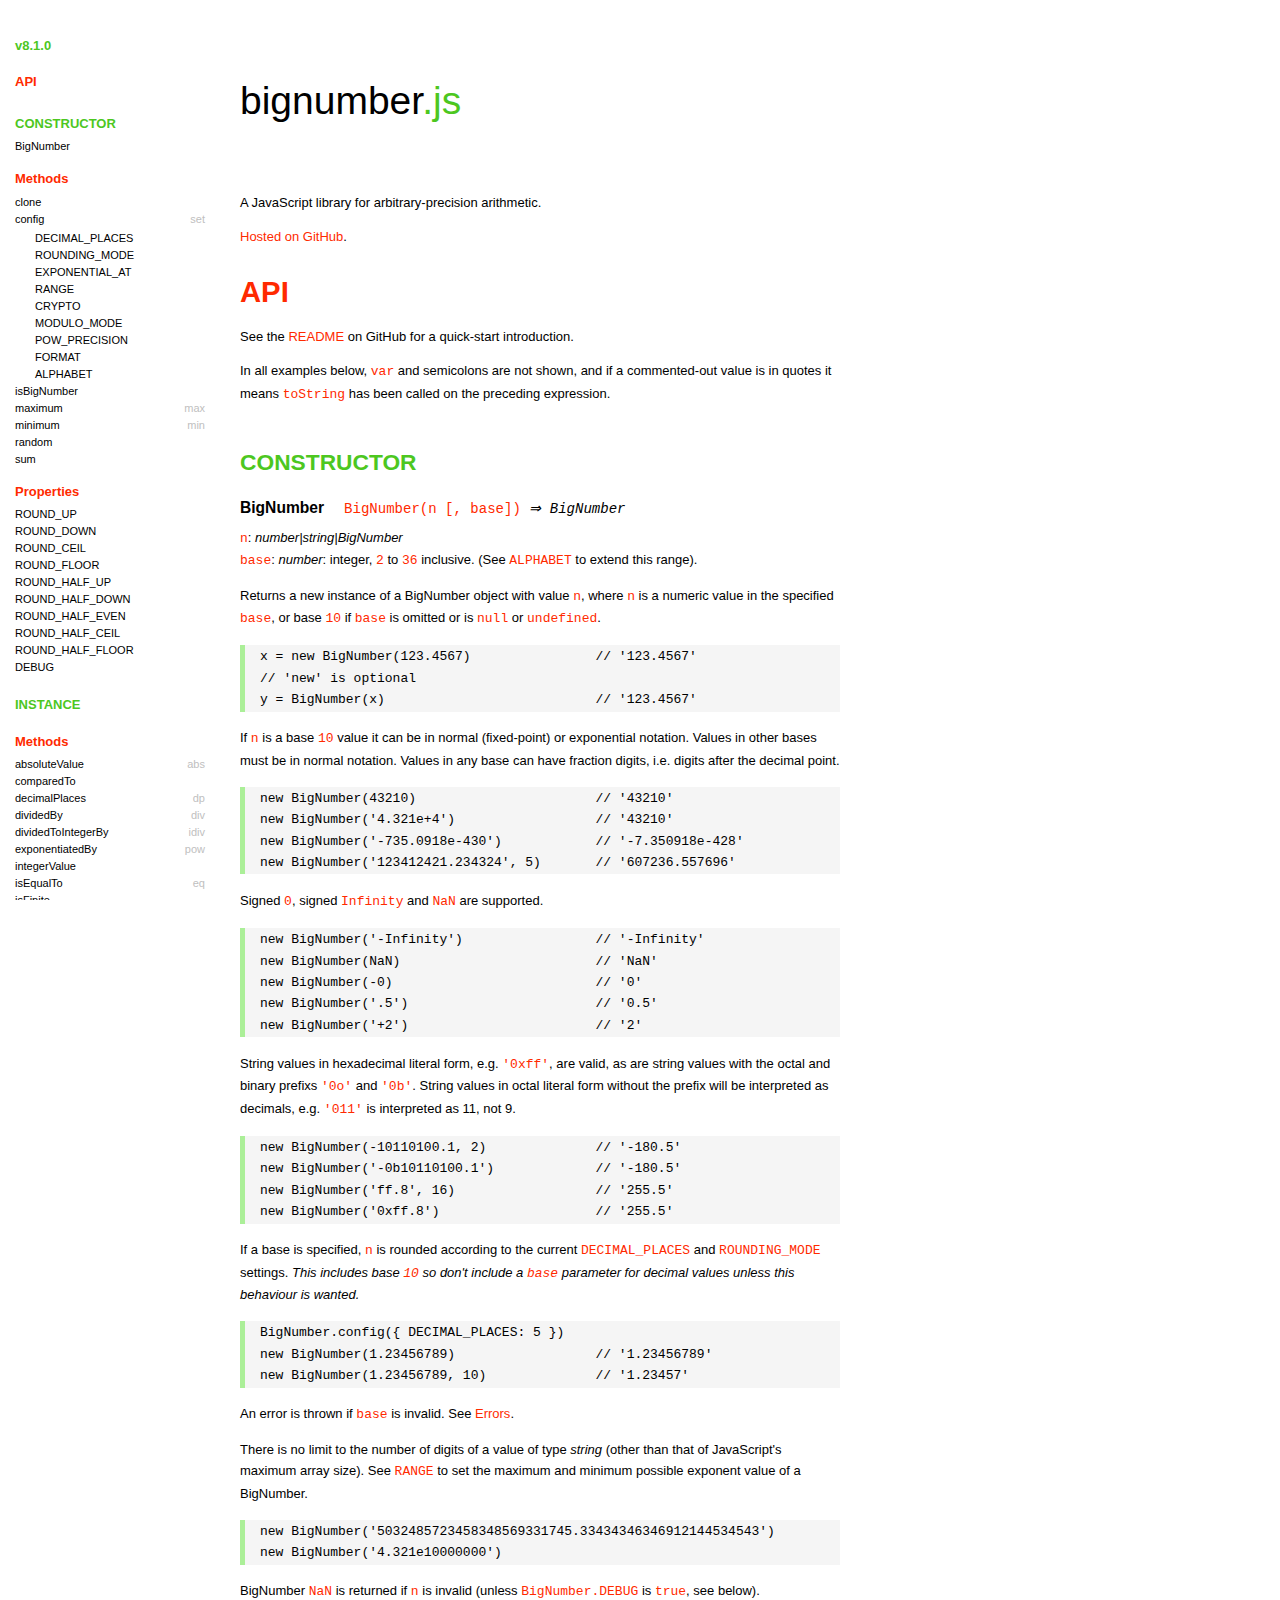
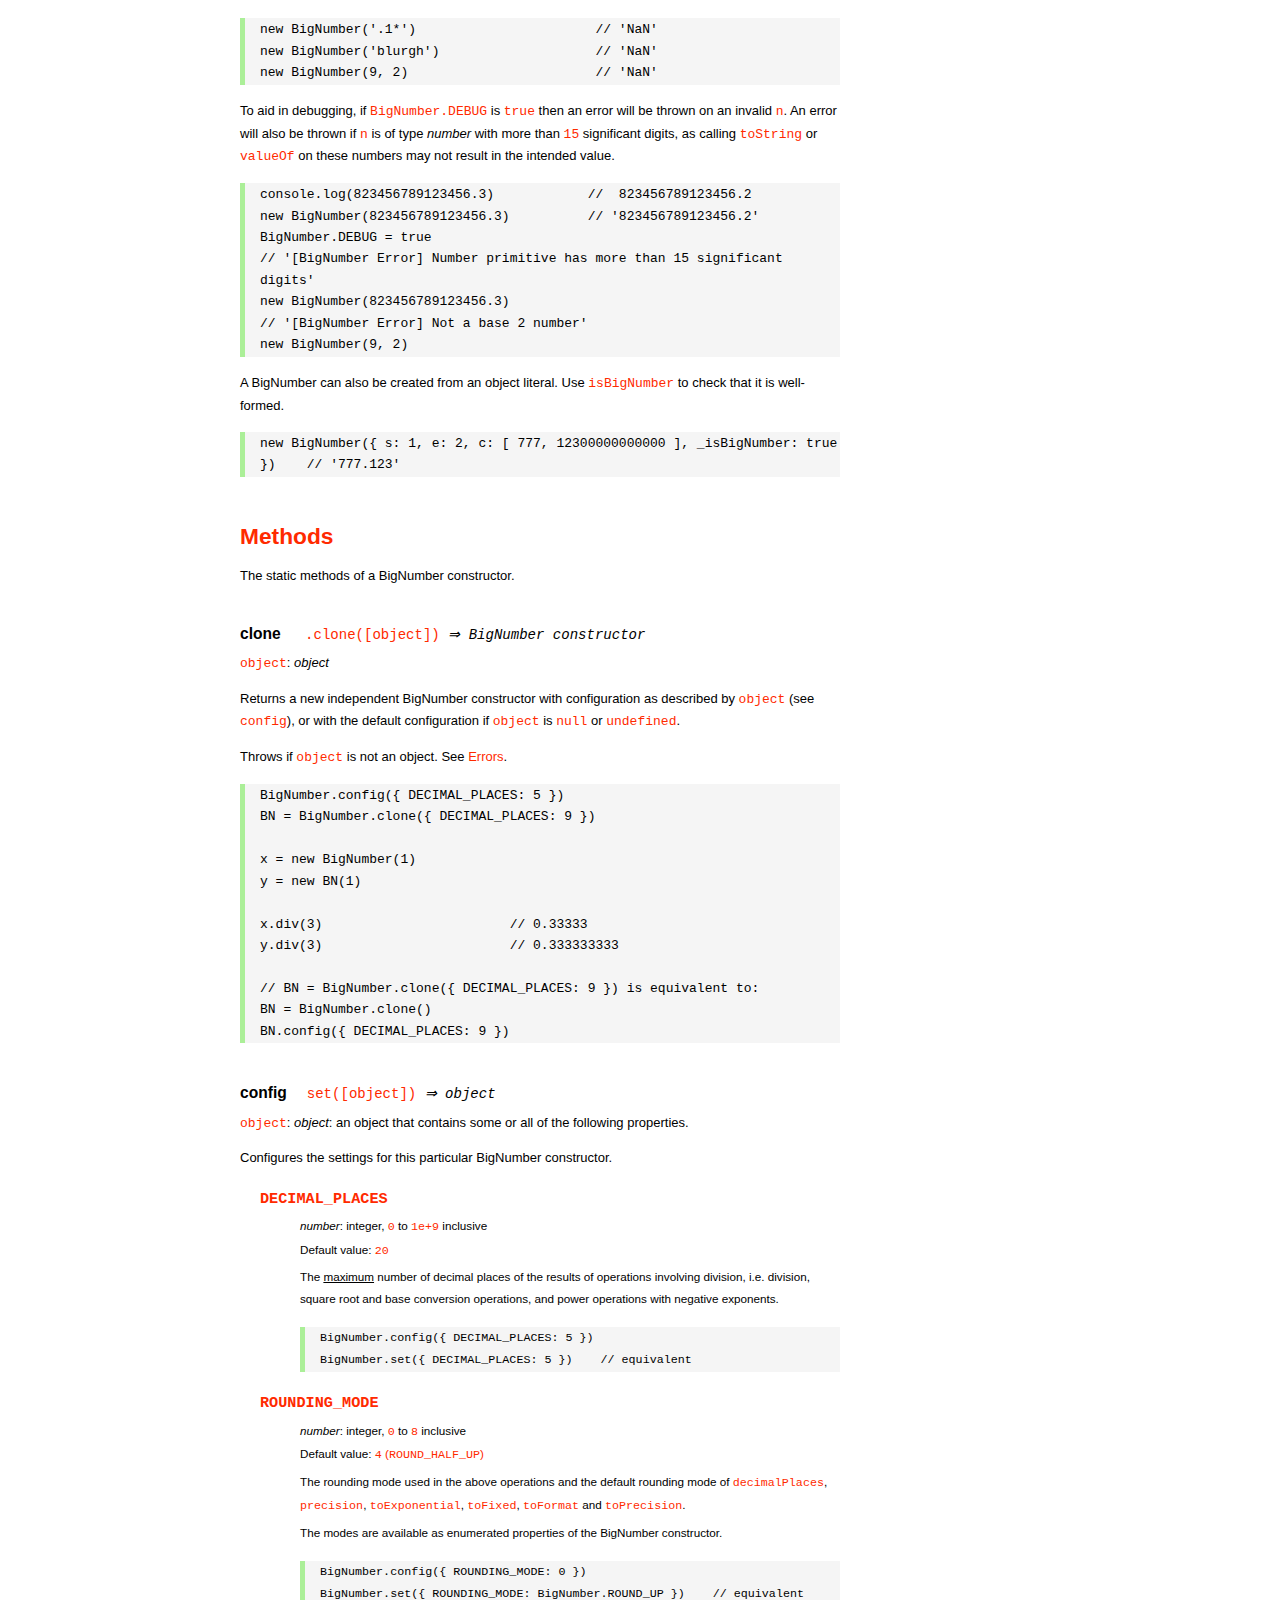
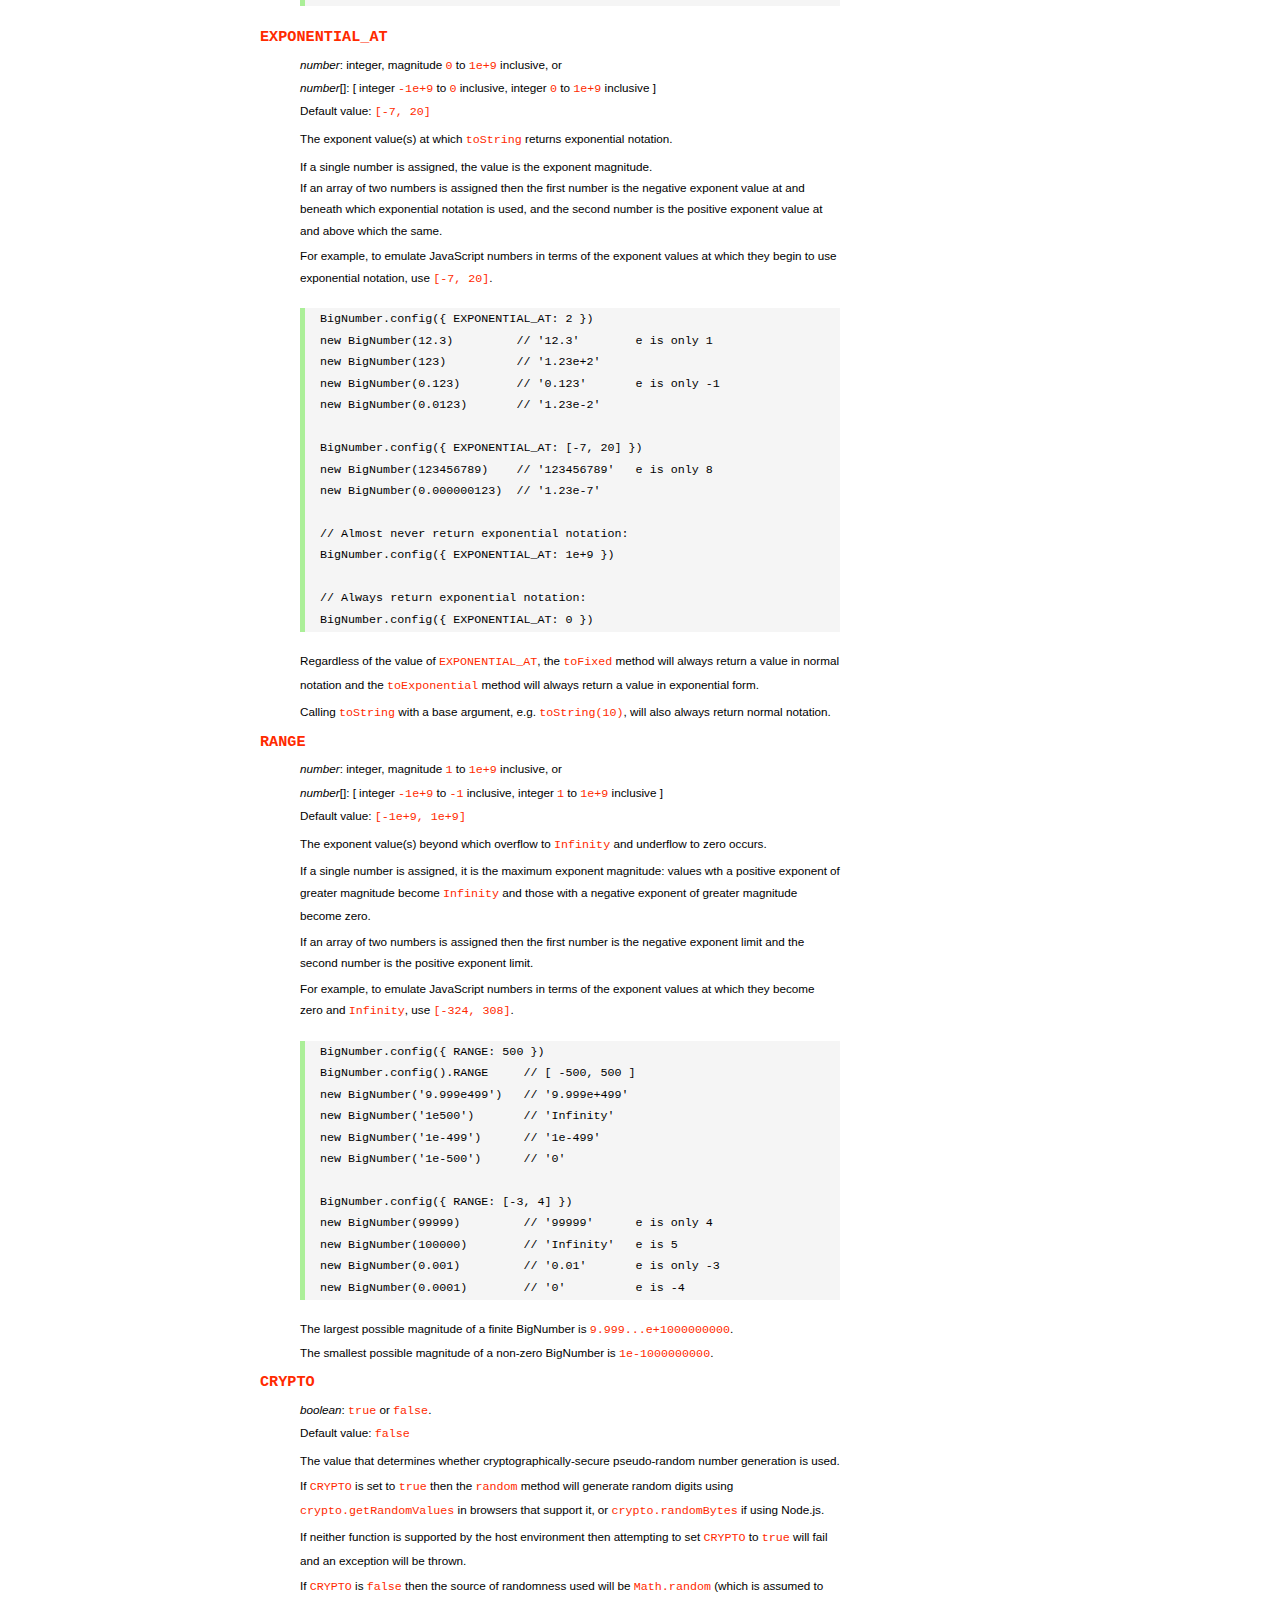
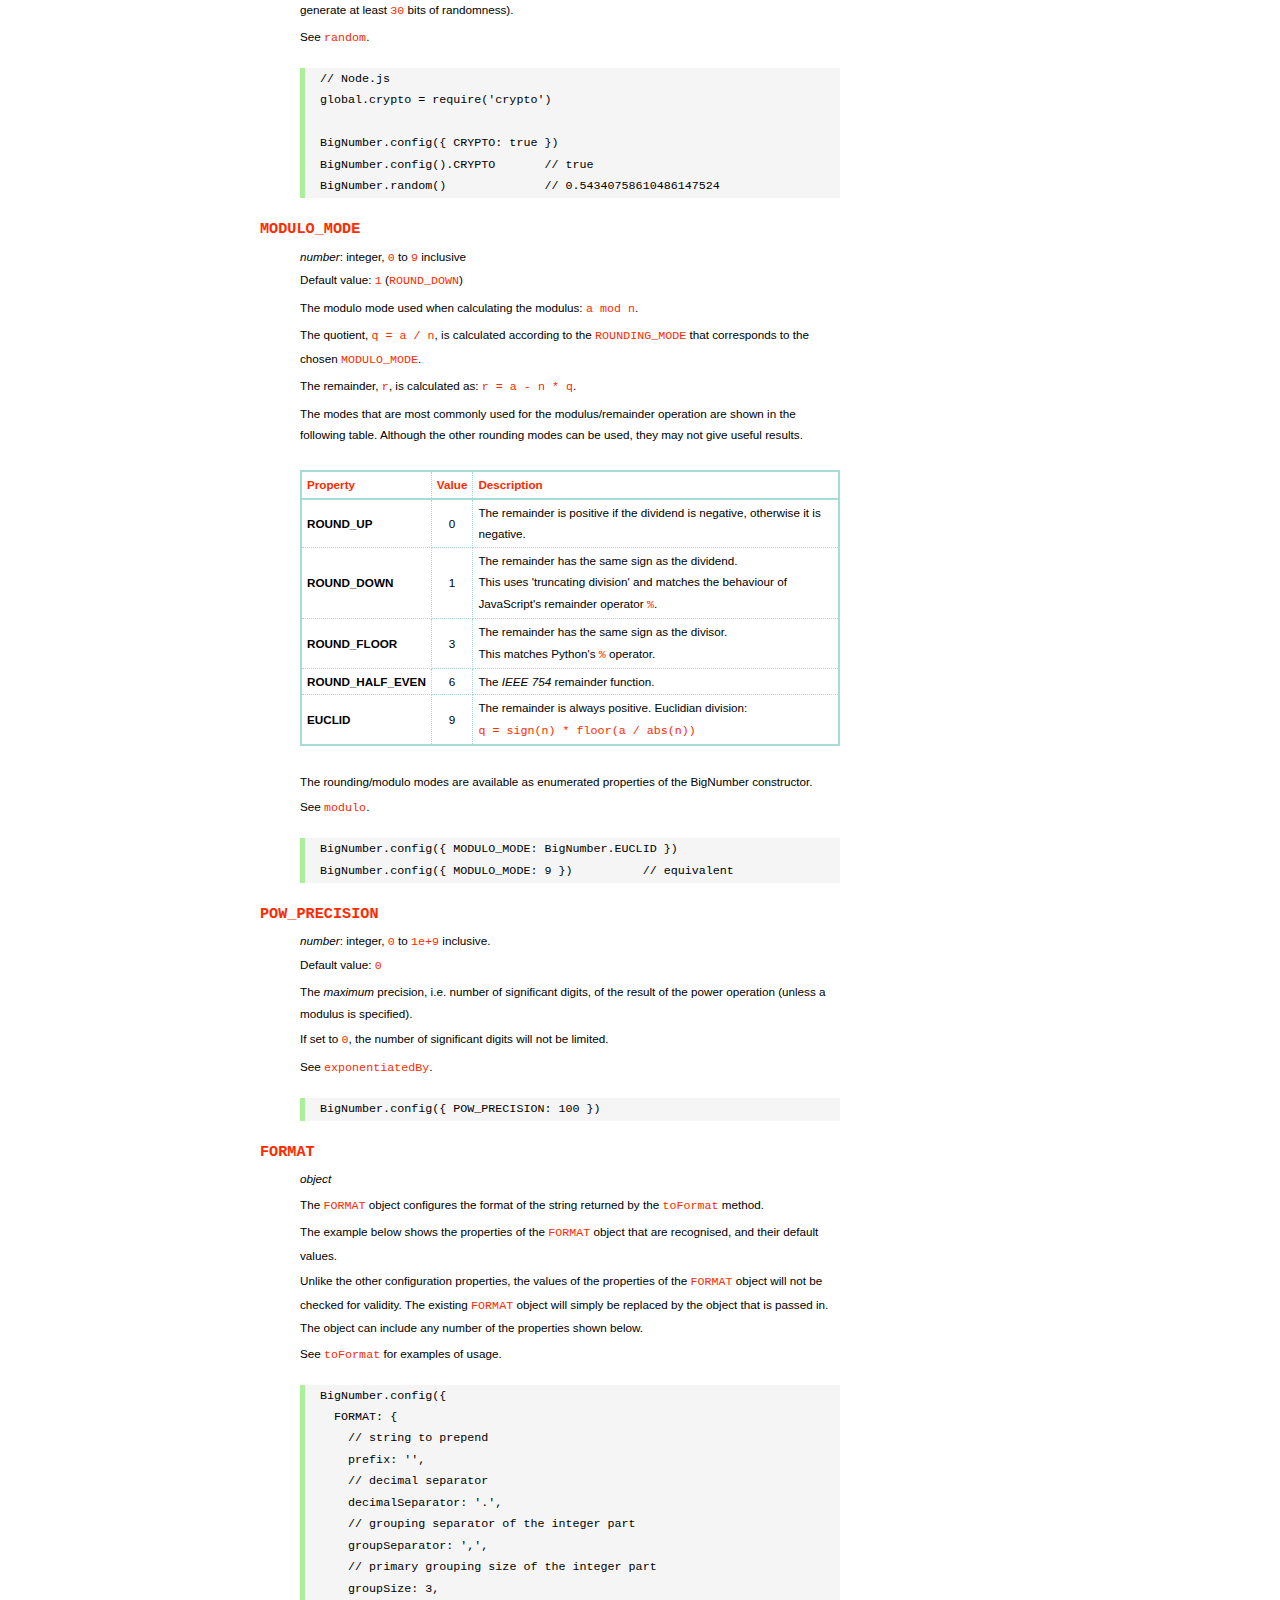
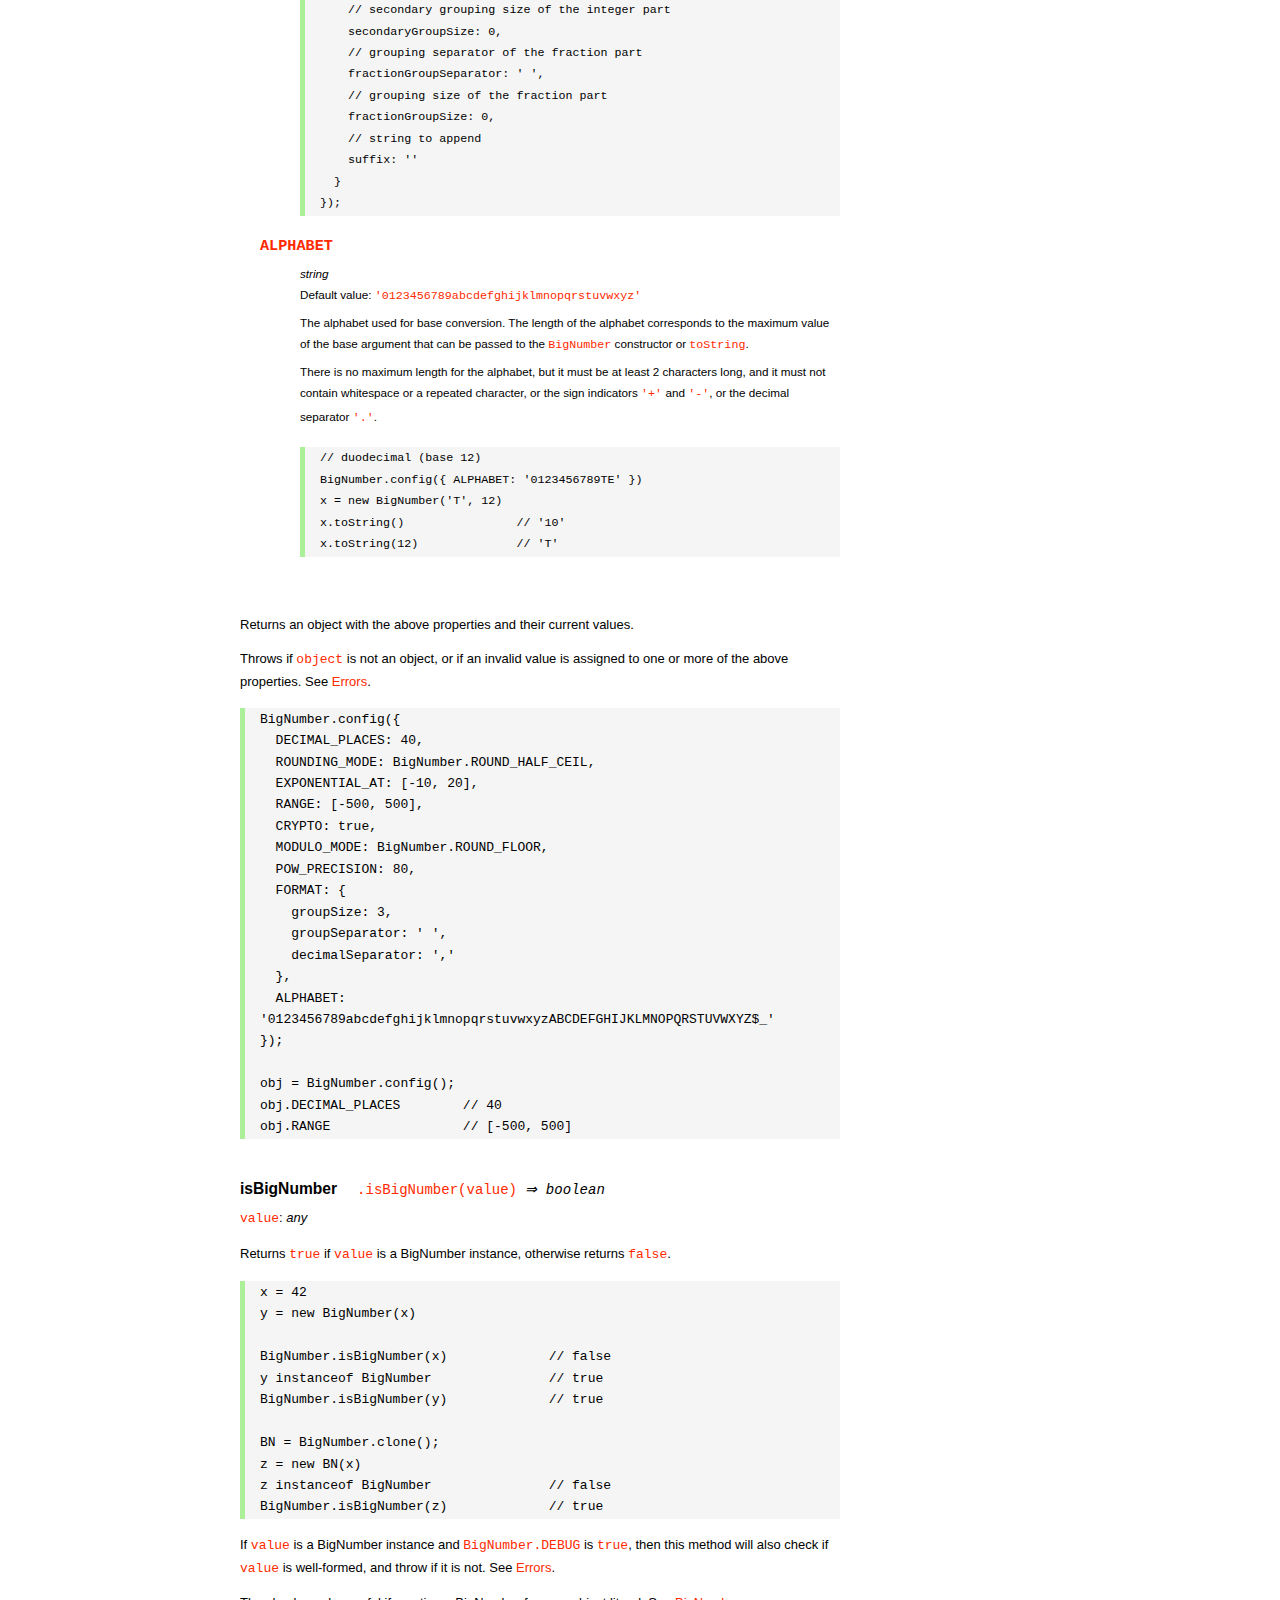
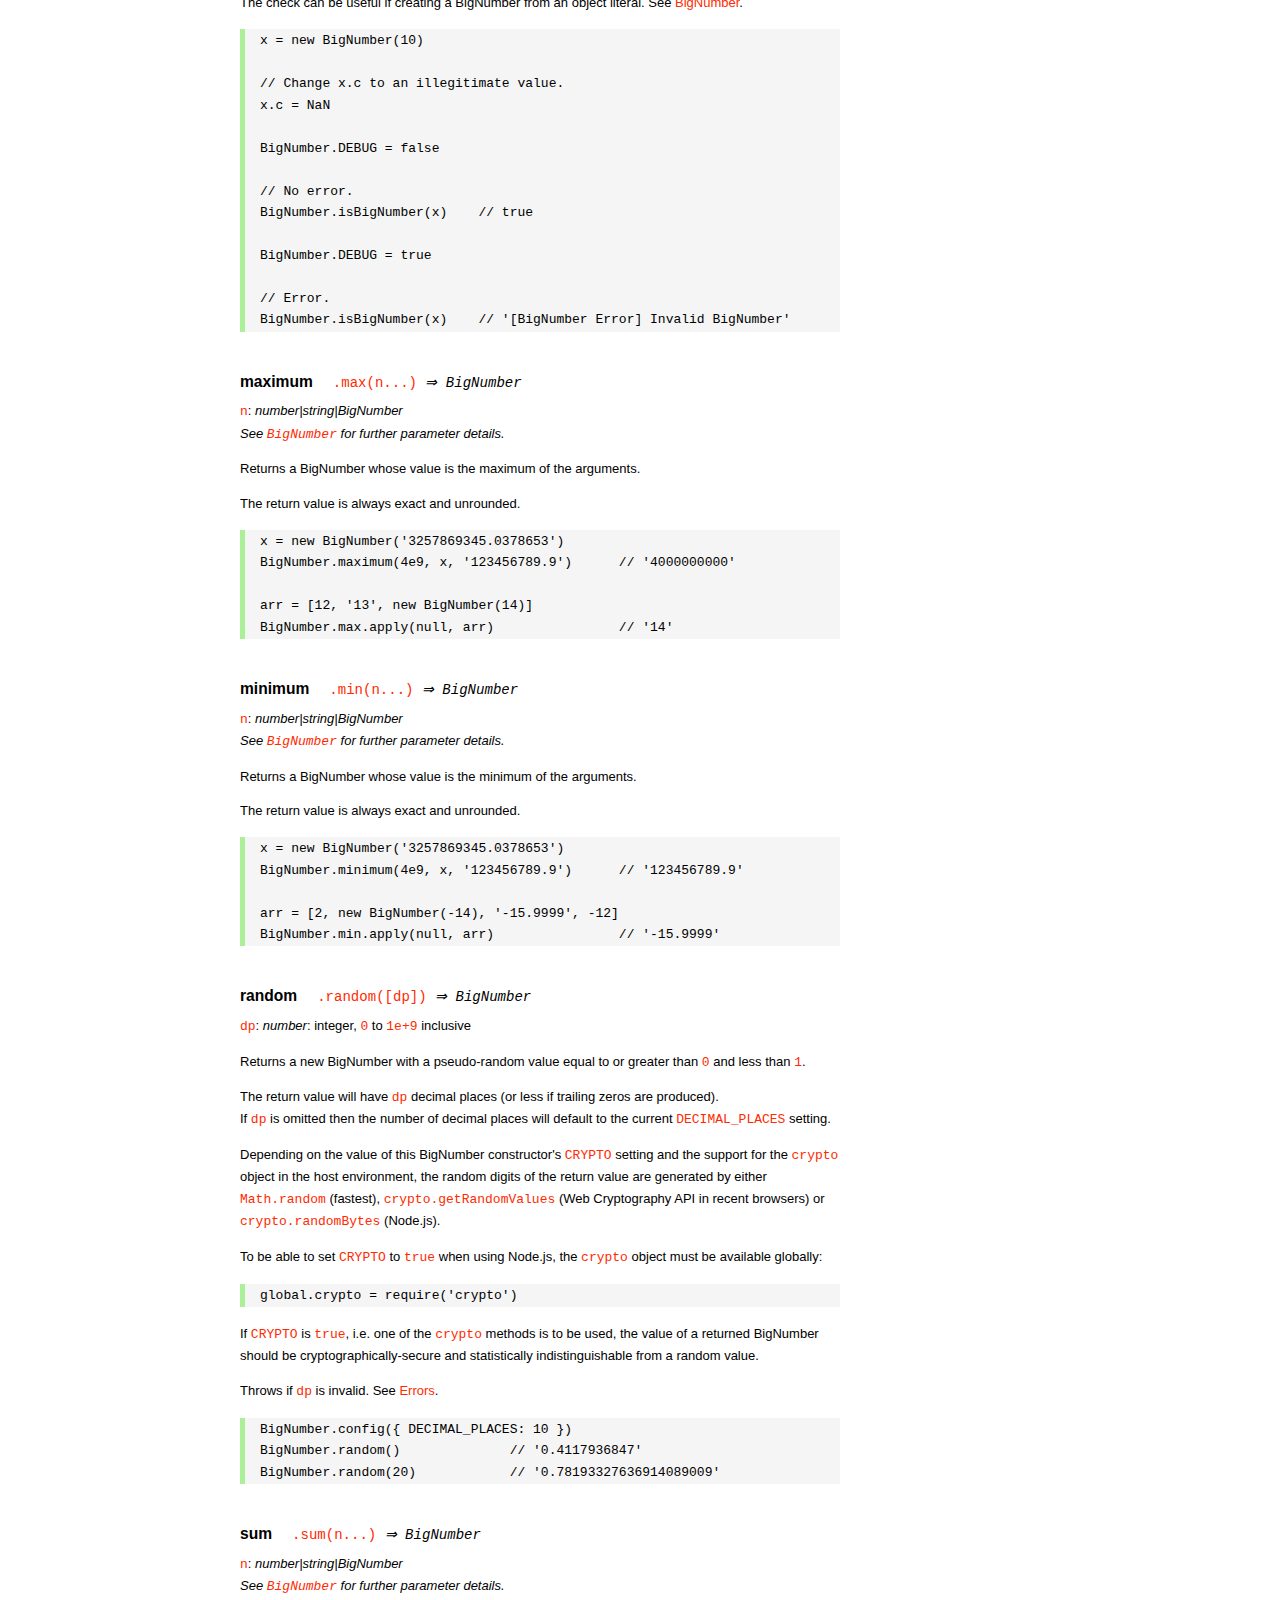
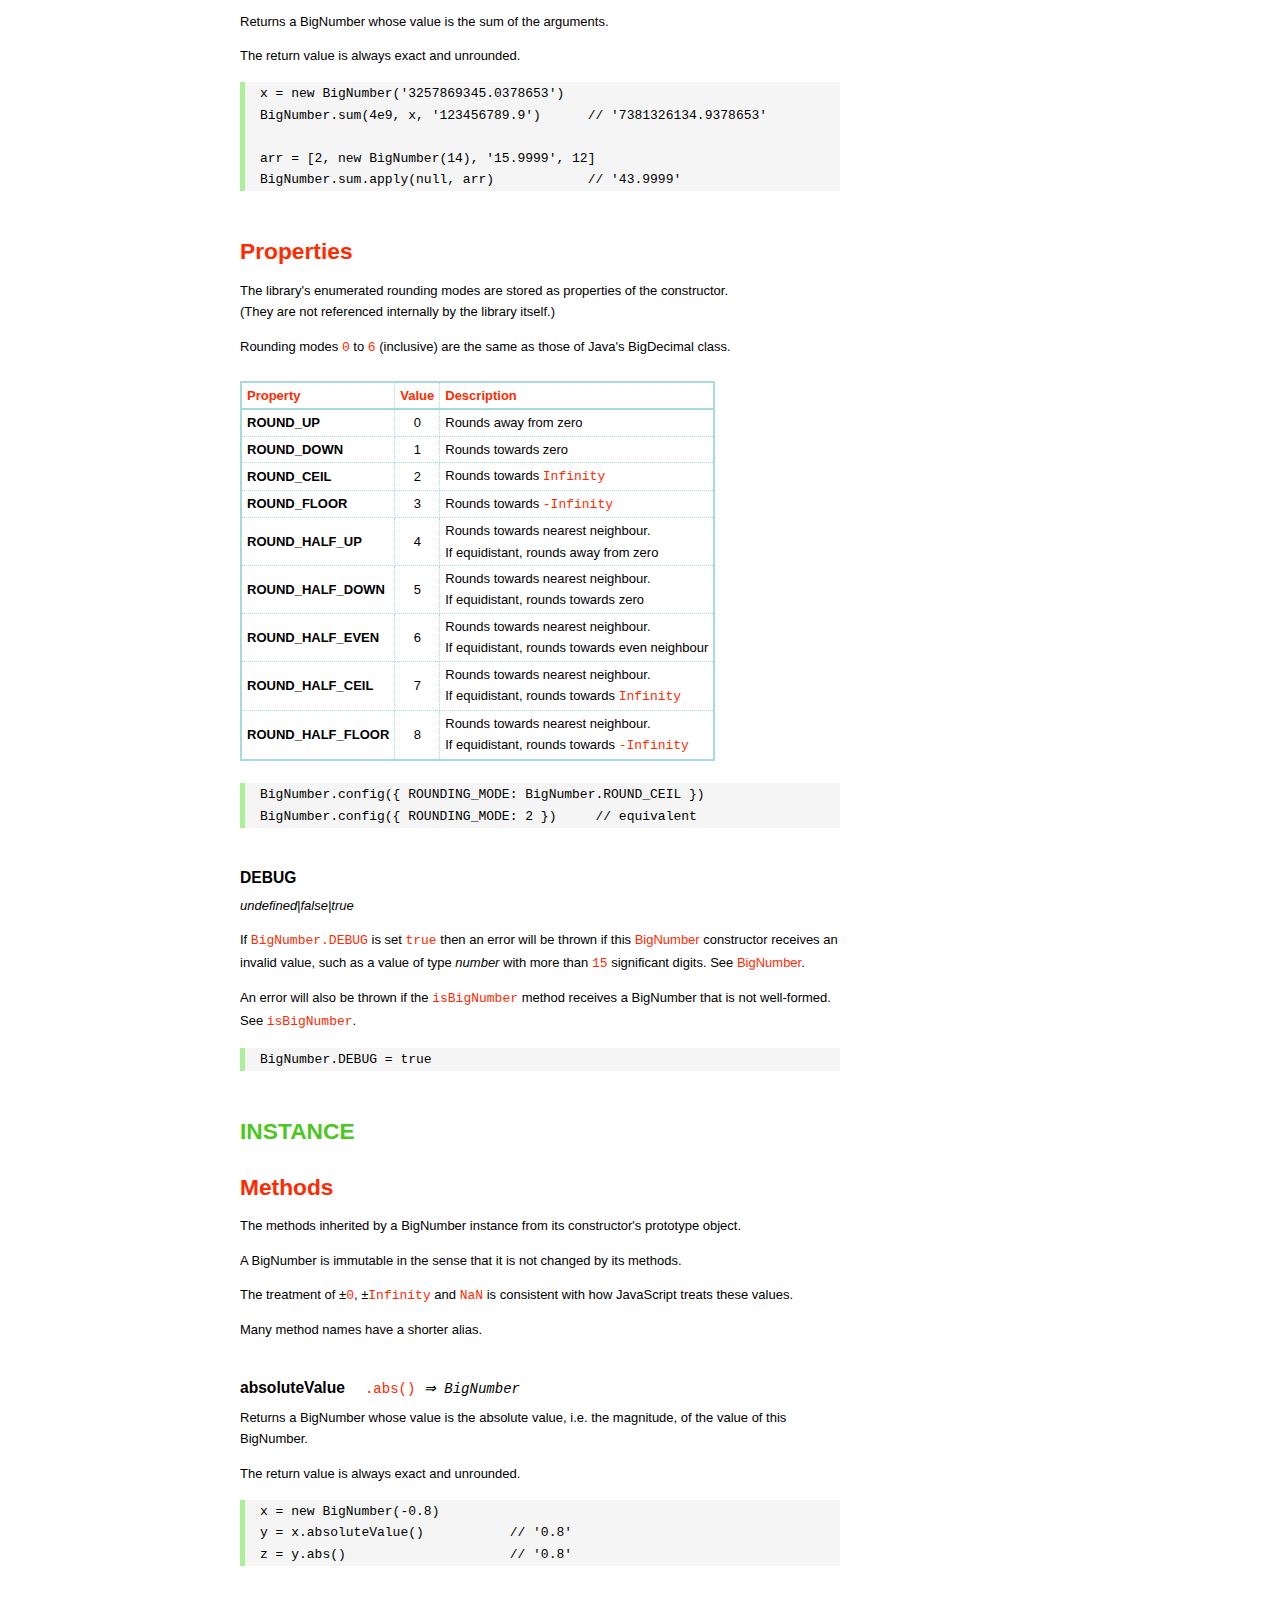
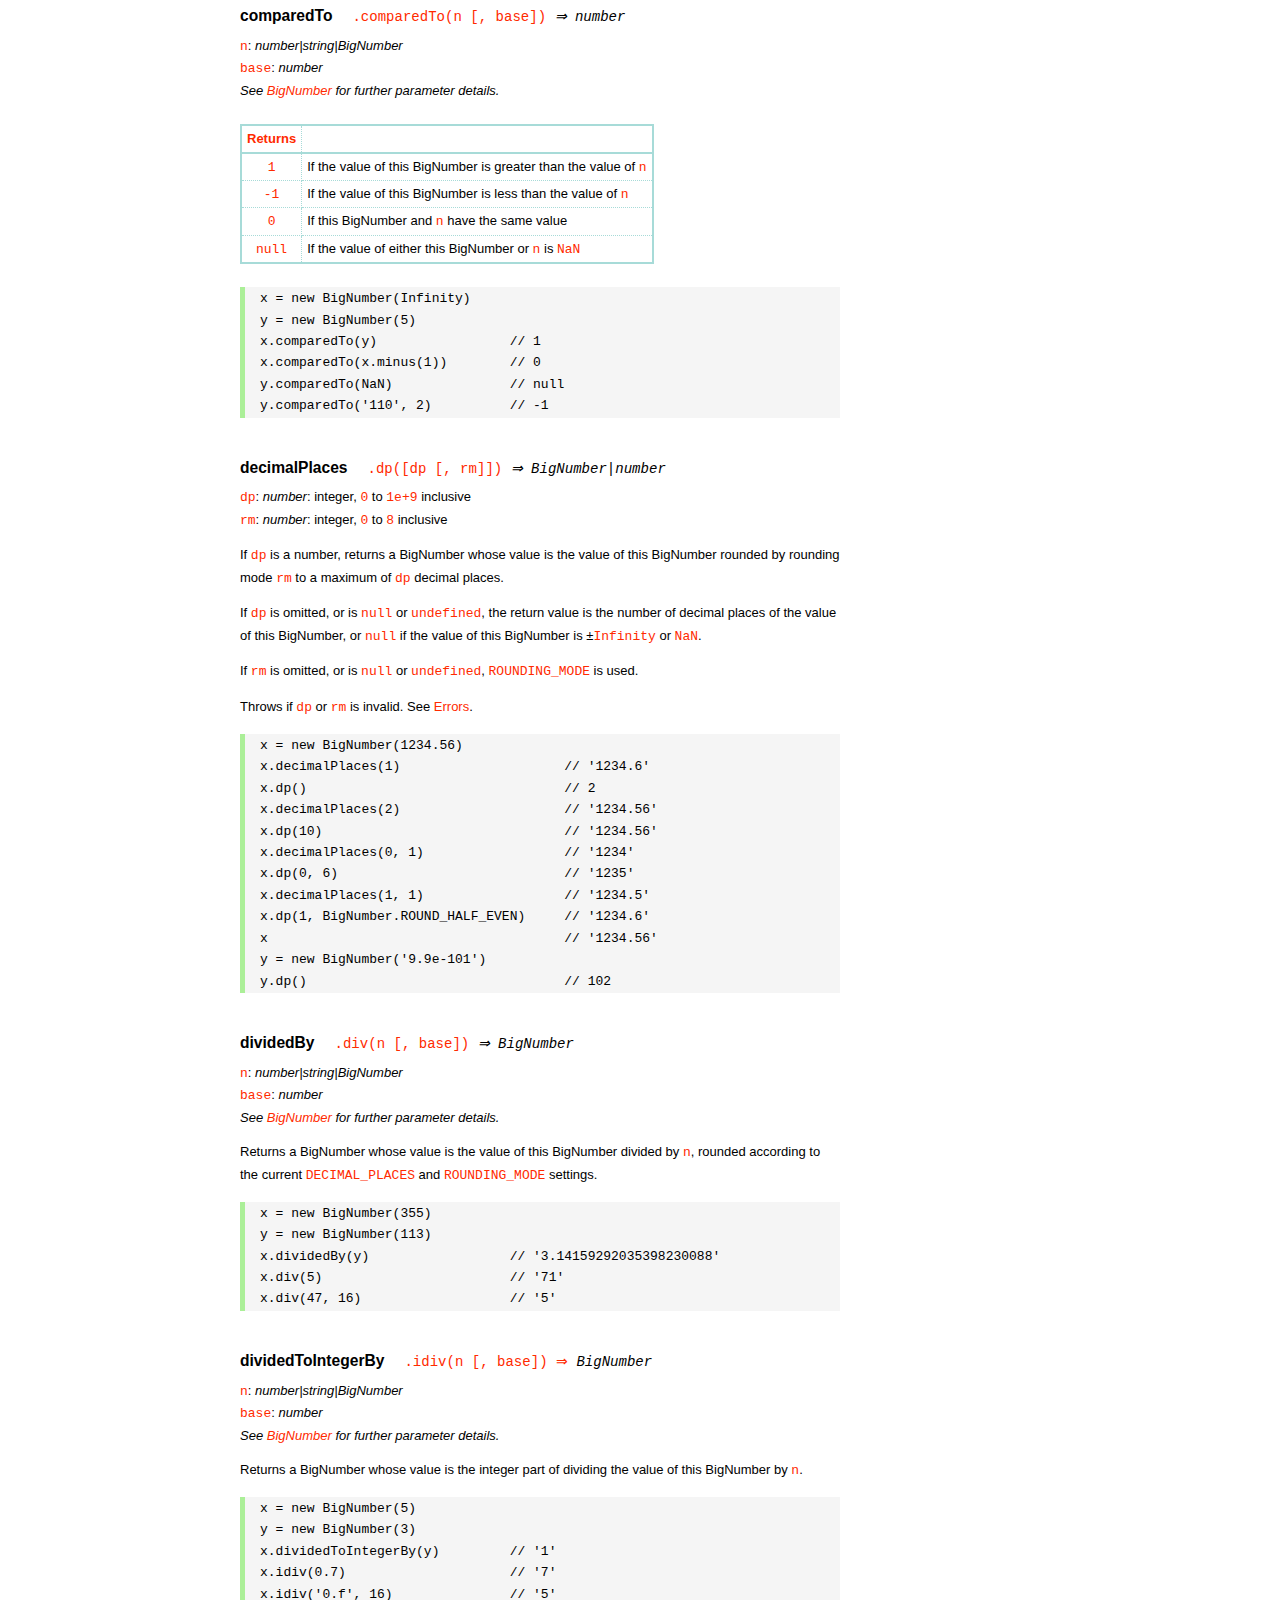
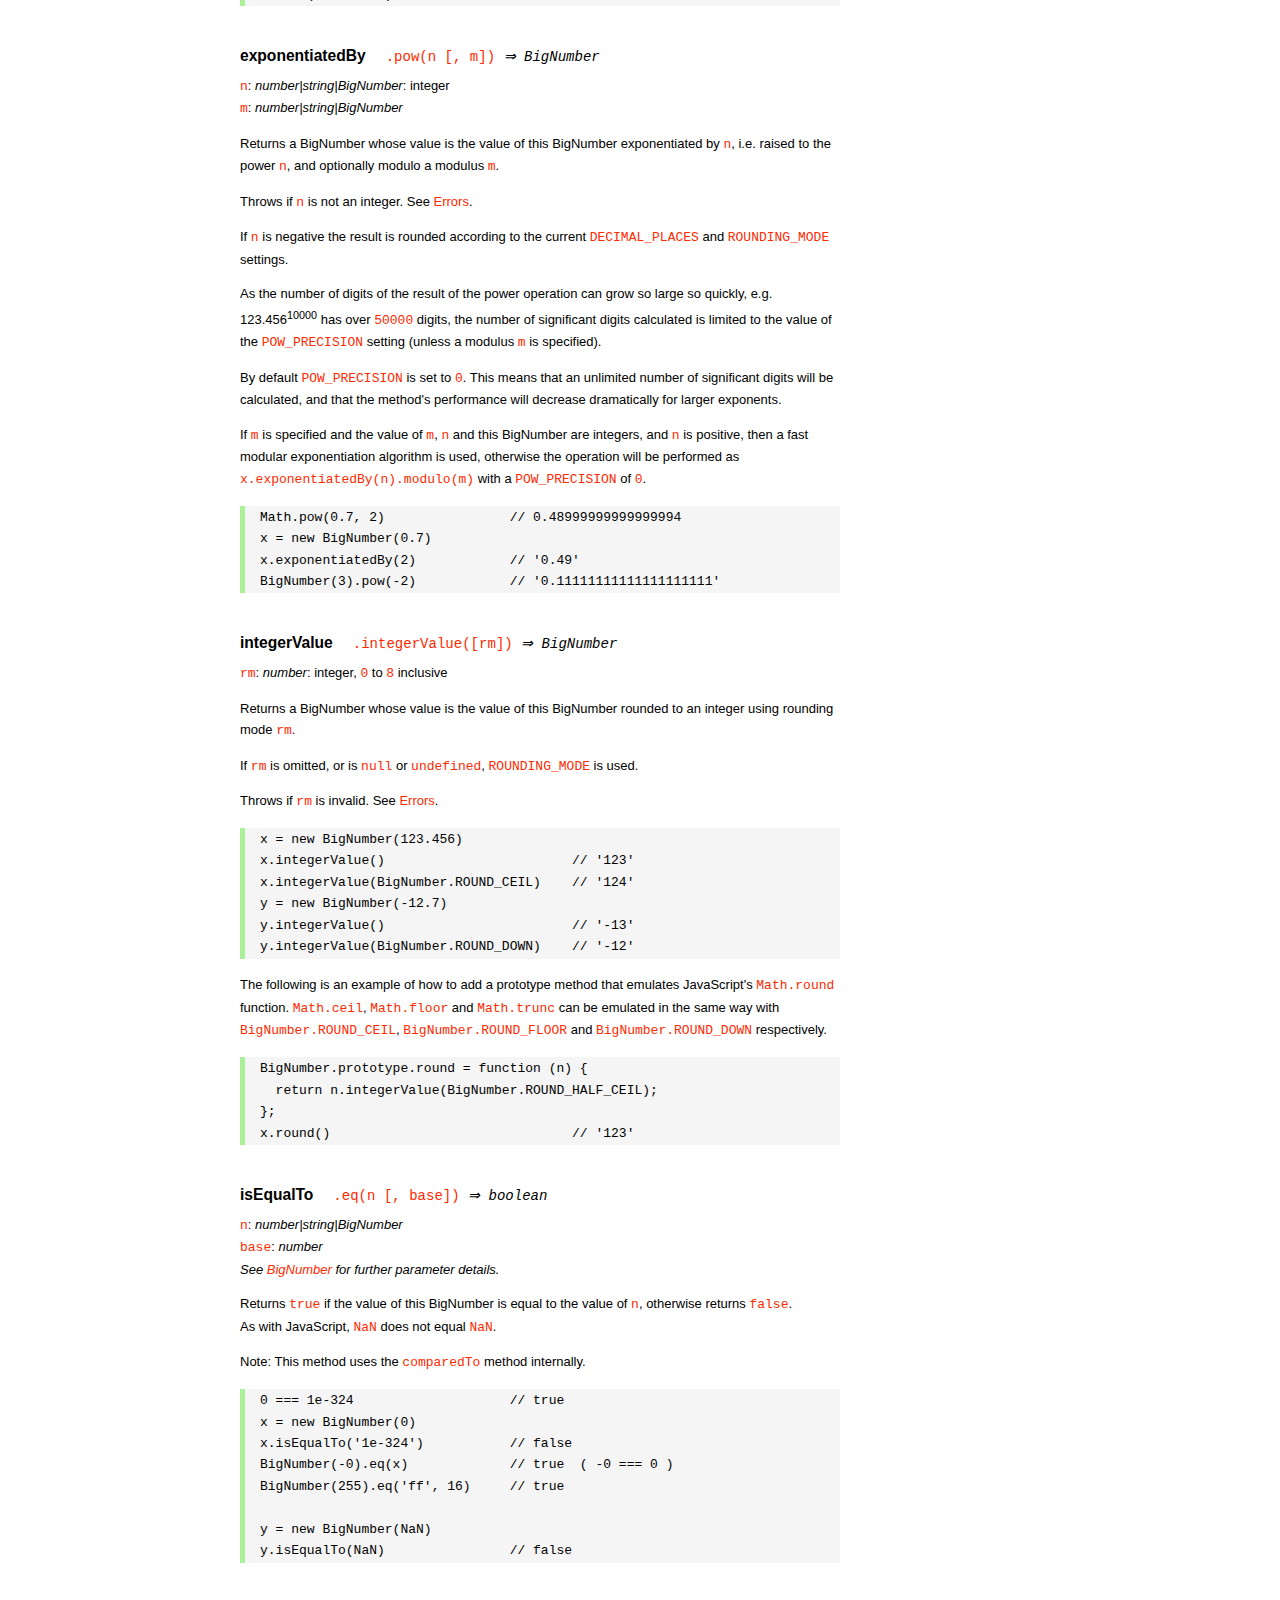
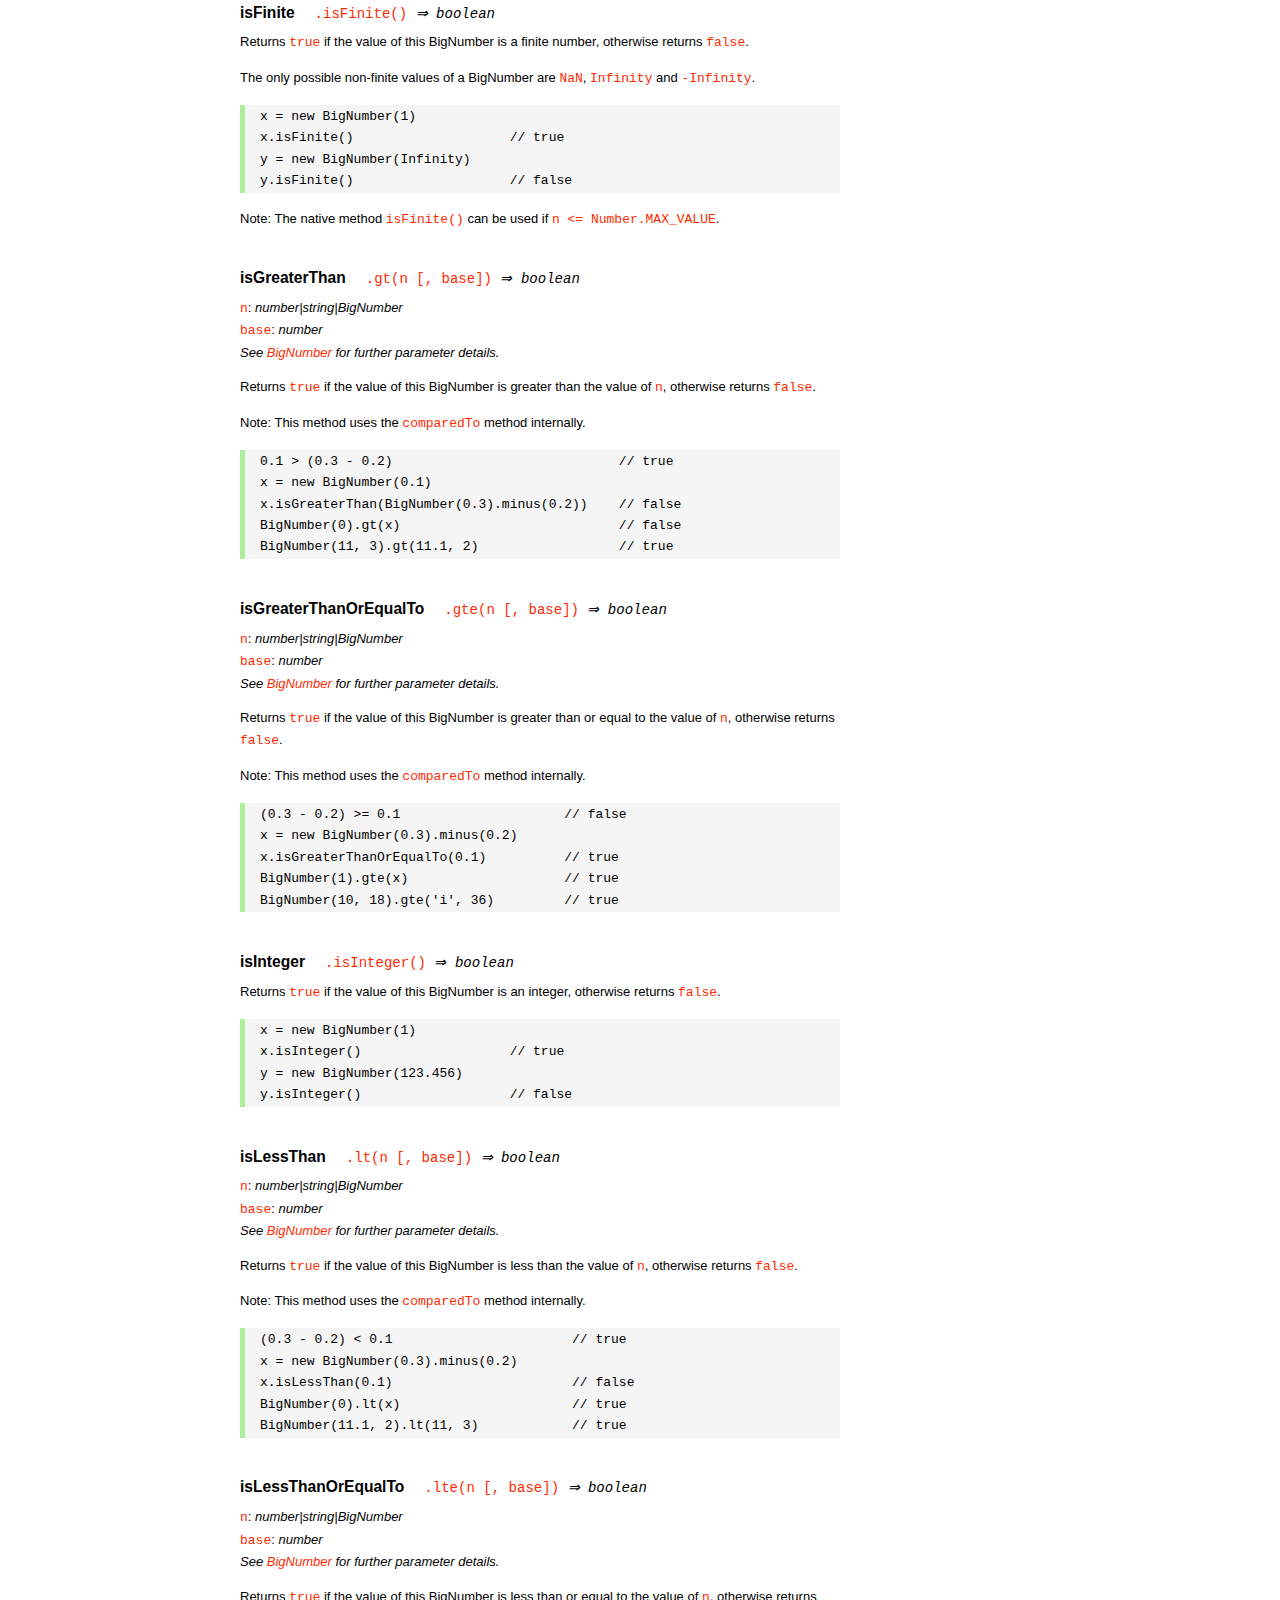
<file: lwj/node_modules/bignumber.js/doc/API.html>
<!DOCTYPE HTML>
<html>
<head>
<meta charset="utf-8">
<meta http-equiv="X-UA-Compatible" content="IE=edge">
<meta name="Author" content="M Mclaughlin">
<title>bignumber.js API</title>
<style>
html{font-size:100%}
body{background:#fff;font-family:"Helvetica Neue",Helvetica,Arial,sans-serif;font-size:13px;
  line-height:1.65em;min-height:100%;margin:0}
body,i{color:#000}
.nav{background:#fff;position:fixed;top:0;bottom:0;left:0;width:200px;overflow-y:auto;
  padding:15px 0 30px 15px}
div.container{width:600px;margin:50px 0 50px 240px}
p{margin:0 0 1em;width:600px}
pre,ul{margin:1em 0}
h1,h2,h3,h4,h5{margin:0;padding:1.5em 0 0}
h1,h2{padding:.75em 0}
h1{font:400 3em Verdana,sans-serif;color:#000;margin-bottom:1em}
h2{font-size:2.25em;color:#ff2a00}
h3{font-size:1.75em;color:#4dc71f}
h4{font-size:1.75em;color:#ff2a00;padding-bottom:.75em}
h5{font-size:1.2em;margin-bottom:.4em}
h6{font-size:1.1em;margin-bottom:0.8em;padding:0.5em 0}
dd{padding-top:.35em}
dt{padding-top:.5em}
b{font-weight:700}
dt b{font-size:1.3em}
a,a:visited{color:#ff2a00;text-decoration:none}
a:active,a:hover{outline:0;text-decoration:underline}
.nav a,.nav b,.nav a:visited{display:block;color:#ff2a00;font-weight:700; margin-top:15px}
.nav b{color:#4dc71f;margin-top:20px;cursor:default;width:auto}
ul{list-style-type:none;padding:0 0 0 20px}
.nav ul{line-height:14px;padding-left:0;margin:5px 0 0}
.nav ul a,.nav ul a:visited,span{display:inline;color:#000;font-family:Verdana,Geneva,sans-serif;
  font-size:11px;font-weight:400;margin:0}
.inset,ul.inset{margin-left:20px}
.inset{font-size:.9em}
.nav li{width:auto;margin:0 0 3px}
.alias{font-style:italic;margin-left:20px}
table{border-collapse:collapse;border-spacing:0;border:2px solid #a7dbd8;margin:1.75em 0;padding:0}
td,th{text-align:left;margin:0;padding:2px 5px;border:1px dotted #a7dbd8}
th{border-top:2px solid #a7dbd8;border-bottom:2px solid #a7dbd8;color:#ff2a00}
code,pre{font-family:Consolas, monaco, monospace;font-weight:400}
pre{background:#f5f5f5;white-space:pre-wrap;word-wrap:break-word;border-left:5px solid #abef98;
  padding:1px 0 1px 15px;margin:1.2em 0}
code,.nav-title{color:#ff2a00}
.end{margin-bottom:25px}
.centre{text-align:center}
.error-table{font-size:13px;width:100%}
#faq{margin:3em 0 0}
li span{float:right;margin-right:10px;color:#c0c0c0}
#js{font:inherit;color:#4dc71f}
</style>
</head>
<body>

  <div class="nav">

    <b>v8.1.0</b>

	<a class='nav-title' href="#">API</a>

    <b> CONSTRUCTOR </b>
    <ul>
      <li><a href="#bignumber">BigNumber</a></li>
    </ul>

    <a href="#methods">Methods</a>
    <ul>
      <li><a href="#clone">clone</a></li>
      <li><a href="#config" >config</a><span>set</span></li>
      <li>
        <ul class="inset">
          <li><a href="#decimal-places">DECIMAL_PLACES</a></li>
          <li><a href="#rounding-mode" >ROUNDING_MODE</a></li>
          <li><a href="#exponential-at">EXPONENTIAL_AT</a></li>
          <li><a href="#range"         >RANGE</a></li>
          <li><a href="#crypto"        >CRYPTO</a></li>
          <li><a href="#modulo-mode"   >MODULO_MODE</a></li>
          <li><a href="#pow-precision" >POW_PRECISION</a></li>
          <li><a href="#format"        >FORMAT</a></li>
          <li><a href="#alphabet"      >ALPHABET</a></li>
        </ul>
      </li>
      <li><a href="#isBigNumber">isBigNumber</a></li>
      <li><a href="#max"        >maximum</a><span>max</span></li>
      <li><a href="#min"        >minimum</a><span>min</span></li>
      <li><a href="#random"     >random</a></li>
      <li><a href="#sum"        >sum</a></li>
    </ul>

    <a href="#constructor-properties">Properties</a>
    <ul>
      <li><a href="#round-up"        >ROUND_UP</a></li>
      <li><a href="#round-down"      >ROUND_DOWN</a></li>
      <li><a href="#round-ceil"      >ROUND_CEIL</a></li>
      <li><a href="#round-floor"     >ROUND_FLOOR</a></li>
      <li><a href="#round-half-up"   >ROUND_HALF_UP</a></li>
      <li><a href="#round-half-down" >ROUND_HALF_DOWN</a></li>
      <li><a href="#round-half-even" >ROUND_HALF_EVEN</a></li>
      <li><a href="#round-half-ceil" >ROUND_HALF_CEIL</a></li>
      <li><a href="#round-half-floor">ROUND_HALF_FLOOR</a></li>
      <li><a href="#debug"           >DEBUG</a></li>
    </ul>

    <b> INSTANCE </b>

    <a href="#prototype-methods">Methods</a>
    <ul>
      <li><a href="#abs"    >absoluteValue         </a><span>abs</span>  </li>
      <li><a href="#cmp"    >comparedTo            </a>                  </li>
      <li><a href="#dp"     >decimalPlaces         </a><span>dp</span>   </li>
      <li><a href="#div"    >dividedBy             </a><span>div</span>  </li>
      <li><a href="#divInt" >dividedToIntegerBy    </a><span>idiv</span> </li>
      <li><a href="#pow"    >exponentiatedBy       </a><span>pow</span>  </li>
      <li><a href="#int"    >integerValue          </a>                  </li>
      <li><a href="#eq"     >isEqualTo             </a><span>eq</span>   </li>
      <li><a href="#isF"    >isFinite              </a>                  </li>
      <li><a href="#gt"     >isGreaterThan         </a><span>gt</span>   </li>
      <li><a href="#gte"    >isGreaterThanOrEqualTo</a><span>gte</span>  </li>
      <li><a href="#isInt"  >isInteger             </a>                  </li>
      <li><a href="#lt"     >isLessThan            </a><span>lt</span>   </li>
      <li><a href="#lte"    >isLessThanOrEqualTo   </a><span>lte</span>  </li>
      <li><a href="#isNaN"  >isNaN                 </a>                  </li>
      <li><a href="#isNeg"  >isNegative            </a>                  </li>
      <li><a href="#isPos"  >isPositive            </a>                  </li>
      <li><a href="#isZ"    >isZero                </a>                  </li>
      <li><a href="#minus"  >minus                 </a>                  </li>
      <li><a href="#mod"    >modulo                </a><span>mod</span>  </li>
      <li><a href="#times"  >multipliedBy          </a><span>times</span></li>
      <li><a href="#neg"    >negated               </a>                  </li>
      <li><a href="#plus"   >plus                  </a>                  </li>
      <li><a href="#sd"     >precision             </a><span>sd</span>   </li>
      <li><a href="#shift"  >shiftedBy             </a>                  </li>
      <li><a href="#sqrt"   >squareRoot            </a><span>sqrt</span> </li>
      <li><a href="#toE"    >toExponential         </a>                  </li>
      <li><a href="#toFix"  >toFixed               </a>                  </li>
      <li><a href="#toFor"  >toFormat              </a>                  </li>
      <li><a href="#toFr"   >toFraction            </a>                  </li>
      <li><a href="#toJSON" >toJSON                </a>                  </li>
      <li><a href="#toN"    >toNumber              </a>                  </li>
      <li><a href="#toP"    >toPrecision           </a>                  </li>
      <li><a href="#toS"    >toString              </a>                  </li>
      <li><a href="#valueOf">valueOf               </a>                  </li>
    </ul>

    <a href="#instance-properties">Properties</a>
    <ul>
      <li><a href="#coefficient">c: coefficient</a></li>
      <li><a href="#exponent"   >e: exponent</a></li>
      <li><a href="#sign"       >s: sign</a></li>
    </ul>

    <a href="#zero-nan-infinity">Zero, NaN &amp; Infinity</a>
    <a href="#Errors">Errors</a>
    <a href="#type-coercion">Type coercion</a>
    <a class='end' href="#faq">FAQ</a>

  </div>

  <div class="container">

    <h1>bignumber<span id='js'>.js</span></h1>

    <p>A JavaScript library for arbitrary-precision arithmetic.</p>
    <p><a href="https://github.com/MikeMcl/bignumber.js">Hosted on GitHub</a>. </p>

    <h2>API</h2>

    <p>
      See the <a href='https://github.com/MikeMcl/bignumber.js'>README</a> on GitHub for a
      quick-start introduction.
    </p>
    <p>
      In all examples below, <code>var</code> and semicolons are not shown, and if a commented-out
      value is in quotes it means <code>toString</code> has been called on the preceding expression.
    </p>


    <h3>CONSTRUCTOR</h3>


    <h5 id="bignumber">
      BigNumber<code class='inset'>BigNumber(n [, base]) <i>&rArr; BigNumber</i></code>
    </h5>
    <p>
      <code>n</code>: <i>number|string|BigNumber</i><br />
      <code>base</code>: <i>number</i>: integer, <code>2</code> to <code>36</code> inclusive. (See
      <a href='#alphabet'><code>ALPHABET</code></a> to extend this range).
    </p>
    <p>
      Returns a new instance of a BigNumber object with value <code>n</code>, where <code>n</code>
      is a numeric value in the specified <code>base</code>, or base <code>10</code> if
      <code>base</code> is omitted or is <code>null</code> or <code>undefined</code>.
    </p>
    <pre>
x = new BigNumber(123.4567)                // '123.4567'
// 'new' is optional
y = BigNumber(x)                           // '123.4567'</pre>
    <p>
      If <code>n</code> is a base <code>10</code> value it can be in normal (fixed-point) or
      exponential notation. Values in other bases must be in normal notation. Values in any base can
      have fraction digits, i.e. digits after the decimal point.
    </p>
    <pre>
new BigNumber(43210)                       // '43210'
new BigNumber('4.321e+4')                  // '43210'
new BigNumber('-735.0918e-430')            // '-7.350918e-428'
new BigNumber('123412421.234324', 5)       // '607236.557696'</pre>
    <p>
      Signed <code>0</code>, signed <code>Infinity</code> and <code>NaN</code> are supported.
    </p>
    <pre>
new BigNumber('-Infinity')                 // '-Infinity'
new BigNumber(NaN)                         // 'NaN'
new BigNumber(-0)                          // '0'
new BigNumber('.5')                        // '0.5'
new BigNumber('+2')                        // '2'</pre>
    <p>
      String values in hexadecimal literal form, e.g. <code>'0xff'</code>, are valid, as are
      string values with the octal and binary prefixs <code>'0o'</code> and <code>'0b'</code>.
      String values in octal literal form without the prefix will be interpreted as
      decimals, e.g. <code>'011'</code> is interpreted as 11, not 9.
    </p>
    <pre>
new BigNumber(-10110100.1, 2)              // '-180.5'
new BigNumber('-0b10110100.1')             // '-180.5'
new BigNumber('ff.8', 16)                  // '255.5'
new BigNumber('0xff.8')                    // '255.5'</pre>
    <p>
      If a base is specified, <code>n</code> is rounded according to the current
      <a href='#decimal-places'><code>DECIMAL_PLACES</code></a> and
      <a href='#rounding-mode'><code>ROUNDING_MODE</code></a> settings. <em>This includes base
      <code>10</code> so don't include a <code>base</code> parameter for decimal values unless
      this behaviour is wanted.</em>
    </p>
    <pre>BigNumber.config({ DECIMAL_PLACES: 5 })
new BigNumber(1.23456789)                  // '1.23456789'
new BigNumber(1.23456789, 10)              // '1.23457'</pre>
    <p>An error is thrown if <code>base</code> is invalid. See <a href='#Errors'>Errors</a>.</p>
    <p>
      There is no limit to the number of digits of a value of type <em>string</em> (other than
      that of JavaScript's maximum array size). See <a href='#range'><code>RANGE</code></a> to set
      the maximum and minimum possible exponent value of a BigNumber.
    </p>
    <pre>
new BigNumber('5032485723458348569331745.33434346346912144534543')
new BigNumber('4.321e10000000')</pre>
    <p>BigNumber <code>NaN</code> is returned if <code>n</code> is invalid
    (unless <code>BigNumber.DEBUG</code> is <code>true</code>, see below).</p>
    <pre>
new BigNumber('.1*')                       // 'NaN'
new BigNumber('blurgh')                    // 'NaN'
new BigNumber(9, 2)                        // 'NaN'</pre>
    <p>
      To aid in debugging, if <code>BigNumber.DEBUG</code> is <code>true</code> then an error will
      be thrown on an invalid <code>n</code>. An error will also be thrown if <code>n</code> is of
      type <em>number</em> with more than <code>15</code> significant digits, as calling
      <code><a href='#toS'>toString</a></code> or <code><a href='#valueOf'>valueOf</a></code> on
      these numbers may not result in the intended value.
    </p>
      <pre>
console.log(823456789123456.3)            //  823456789123456.2
new BigNumber(823456789123456.3)          // '823456789123456.2'
BigNumber.DEBUG = true
// '[BigNumber Error] Number primitive has more than 15 significant digits'
new BigNumber(823456789123456.3)
// '[BigNumber Error] Not a base 2 number'
new BigNumber(9, 2)</pre>
    <p>
      A BigNumber can also be created from an object literal.
      Use <code><a href='#isBigNumber'>isBigNumber</a></code> to check that it is well-formed.
    </p>
    <pre>new BigNumber({ s: 1, e: 2, c: [ 777, 12300000000000 ], _isBigNumber: true })    // '777.123'</pre>




    <h4 id="methods">Methods</h4>
     <p>The static methods of a BigNumber constructor.</p>




    <h5 id="clone">clone
      <code class='inset'>.clone([object]) <i>&rArr; BigNumber constructor</i></code>
    </h5>
    <p><code>object</code>: <i>object</i></p>
    <p>
      Returns a new independent BigNumber constructor with configuration as described by
      <code>object</code> (see <a href='#config'><code>config</code></a>), or with the default
      configuration if <code>object</code> is <code>null</code> or <code>undefined</code>.
    </p>
    <p>
      Throws if <code>object</code> is not an object. See <a href='#Errors'>Errors</a>.
    </p>
    <pre>BigNumber.config({ DECIMAL_PLACES: 5 })
BN = BigNumber.clone({ DECIMAL_PLACES: 9 })

x = new BigNumber(1)
y = new BN(1)

x.div(3)                        // 0.33333
y.div(3)                        // 0.333333333

// BN = BigNumber.clone({ DECIMAL_PLACES: 9 }) is equivalent to:
BN = BigNumber.clone()
BN.config({ DECIMAL_PLACES: 9 })</pre>



    <h5 id="config">config<code class='inset'>set([object]) <i>&rArr; object</i></code></h5>
    <p>
      <code>object</code>: <i>object</i>: an object that contains some or all of the following
      properties.
    </p>
    <p>Configures the settings for this particular BigNumber constructor.</p>

    <dl class='inset'>
      <dt id="decimal-places"><code><b>DECIMAL_PLACES</b></code></dt>
      <dd>
        <i>number</i>: integer, <code>0</code> to <code>1e+9</code> inclusive<br />
        Default value: <code>20</code>
      </dd>
      <dd>
        The <u>maximum</u> number of decimal places of the results of operations involving
        division, i.e. division, square root and base conversion operations, and power
        operations with negative exponents.<br />
      </dd>
      <dd>
      <pre>BigNumber.config({ DECIMAL_PLACES: 5 })
BigNumber.set({ DECIMAL_PLACES: 5 })    // equivalent</pre>
      </dd>



      <dt id="rounding-mode"><code><b>ROUNDING_MODE</b></code></dt>
      <dd>
        <i>number</i>: integer, <code>0</code> to <code>8</code> inclusive<br />
        Default value: <code>4</code> <a href="#round-half-up">(<code>ROUND_HALF_UP</code>)</a>
      </dd>
      <dd>
        The rounding mode used in the above operations and the default rounding mode of
        <a href='#dp'><code>decimalPlaces</code></a>,
        <a href='#sd'><code>precision</code></a>,
        <a href='#toE'><code>toExponential</code></a>,
        <a href='#toFix'><code>toFixed</code></a>,
        <a href='#toFor'><code>toFormat</code></a> and
        <a href='#toP'><code>toPrecision</code></a>.
      </dd>
      <dd>The modes are available as enumerated properties of the BigNumber constructor.</dd>
       <dd>
      <pre>BigNumber.config({ ROUNDING_MODE: 0 })
BigNumber.set({ ROUNDING_MODE: BigNumber.ROUND_UP })    // equivalent</pre>
        </dd>



      <dt id="exponential-at"><code><b>EXPONENTIAL_AT</b></code></dt>
      <dd>
        <i>number</i>: integer, magnitude <code>0</code> to <code>1e+9</code> inclusive, or
        <br />
        <i>number</i>[]: [ integer <code>-1e+9</code> to <code>0</code> inclusive, integer
        <code>0</code> to <code>1e+9</code> inclusive ]<br />
        Default value: <code>[-7, 20]</code>
      </dd>
      <dd>
        The exponent value(s) at which <code>toString</code> returns exponential notation.
      </dd>
      <dd>
        If a single number is assigned, the value is the exponent magnitude.<br />
        If an array of two numbers is assigned then the first number is the negative exponent
        value at and beneath which exponential notation is used, and the second number is the
        positive exponent value at and above which the same.
      </dd>
      <dd>
        For example, to emulate JavaScript numbers in terms of the exponent values at which they
        begin to use exponential notation, use <code>[-7, 20]</code>.
      </dd>
      <dd>
      <pre>BigNumber.config({ EXPONENTIAL_AT: 2 })
new BigNumber(12.3)         // '12.3'        e is only 1
new BigNumber(123)          // '1.23e+2'
new BigNumber(0.123)        // '0.123'       e is only -1
new BigNumber(0.0123)       // '1.23e-2'

BigNumber.config({ EXPONENTIAL_AT: [-7, 20] })
new BigNumber(123456789)    // '123456789'   e is only 8
new BigNumber(0.000000123)  // '1.23e-7'

// Almost never return exponential notation:
BigNumber.config({ EXPONENTIAL_AT: 1e+9 })

// Always return exponential notation:
BigNumber.config({ EXPONENTIAL_AT: 0 })</pre>
      </dd>
      <dd>
        Regardless of the value of <code>EXPONENTIAL_AT</code>, the <code>toFixed</code> method
        will always return a value in normal notation and the <code>toExponential</code> method
        will always return a value in exponential form.
      </dd>
      <dd>
        Calling <code>toString</code> with a base argument, e.g. <code>toString(10)</code>, will
        also always return normal notation.
      </dd>



      <dt id="range"><code><b>RANGE</b></code></dt>
      <dd>
        <i>number</i>: integer, magnitude <code>1</code> to <code>1e+9</code> inclusive, or
        <br />
        <i>number</i>[]: [ integer <code>-1e+9</code> to <code>-1</code> inclusive, integer
        <code>1</code> to <code>1e+9</code> inclusive ]<br />
        Default value: <code>[-1e+9, 1e+9]</code>
      </dd>
      <dd>
        The exponent value(s) beyond which overflow to <code>Infinity</code> and underflow to
        zero occurs.
      </dd>
      <dd>
        If a single number is assigned, it is the maximum exponent magnitude: values wth a
        positive exponent of greater magnitude become <code>Infinity</code> and those with a
        negative exponent of greater magnitude become zero.
      <dd>
        If an array of two numbers is assigned then the first number is the negative exponent
        limit and the second number is the positive exponent limit.
      </dd>
      <dd>
        For example, to emulate JavaScript numbers in terms of the exponent values at which they
        become zero and <code>Infinity</code>, use <code>[-324, 308]</code>.
      </dd>
      <dd>
      <pre>BigNumber.config({ RANGE: 500 })
BigNumber.config().RANGE     // [ -500, 500 ]
new BigNumber('9.999e499')   // '9.999e+499'
new BigNumber('1e500')       // 'Infinity'
new BigNumber('1e-499')      // '1e-499'
new BigNumber('1e-500')      // '0'

BigNumber.config({ RANGE: [-3, 4] })
new BigNumber(99999)         // '99999'      e is only 4
new BigNumber(100000)        // 'Infinity'   e is 5
new BigNumber(0.001)         // '0.01'       e is only -3
new BigNumber(0.0001)        // '0'          e is -4</pre>
      </dd>
      <dd>
        The largest possible magnitude of a finite BigNumber is
        <code>9.999...e+1000000000</code>.<br />
        The smallest possible magnitude of a non-zero BigNumber is <code>1e-1000000000</code>.
      </dd>



      <dt id="crypto"><code><b>CRYPTO</b></code></dt>
      <dd>
        <i>boolean</i>: <code>true</code> or <code>false</code>.<br />
        Default value: <code>false</code>
      </dd>
      <dd>
        The value that determines whether cryptographically-secure pseudo-random number
        generation is used.
      </dd>
      <dd>
        If <code>CRYPTO</code> is set to <code>true</code> then the
        <a href='#random'><code>random</code></a> method will generate random digits using
        <code>crypto.getRandomValues</code> in browsers that support it, or
        <code>crypto.randomBytes</code> if using Node.js.
      </dd>
      <dd>
        If neither function is supported by the host environment then attempting to set
        <code>CRYPTO</code> to <code>true</code> will fail and an exception will be thrown.
      </dd>
      <dd>
        If <code>CRYPTO</code> is <code>false</code> then the source of randomness used will be
        <code>Math.random</code> (which is assumed to generate at least <code>30</code> bits of
        randomness).
      </dd>
      <dd>See <a href='#random'><code>random</code></a>.</dd>
      <dd>
      <pre>
// Node.js
global.crypto = require('crypto')

BigNumber.config({ CRYPTO: true })
BigNumber.config().CRYPTO       // true
BigNumber.random()              // 0.54340758610486147524</pre>
      </dd>



      <dt id="modulo-mode"><code><b>MODULO_MODE</b></code></dt>
      <dd>
        <i>number</i>: integer, <code>0</code> to <code>9</code> inclusive<br />
        Default value: <code>1</code> (<a href="#round-down"><code>ROUND_DOWN</code></a>)
      </dd>
      <dd>The modulo mode used when calculating the modulus: <code>a mod n</code>.</dd>
      <dd>
        The quotient, <code>q = a / n</code>, is calculated according to the
        <a href='#rounding-mode'><code>ROUNDING_MODE</code></a> that corresponds to the chosen
        <code>MODULO_MODE</code>.
      </dd>
      <dd>The remainder, <code>r</code>, is calculated as: <code>r = a - n * q</code>.</dd>
      <dd>
        The modes that are most commonly used for the modulus/remainder operation are shown in
        the following table. Although the other rounding modes can be used, they may not give
        useful results.
      </dd>
      <dd>
        <table>
          <tr><th>Property</th><th>Value</th><th>Description</th></tr>
          <tr>
            <td><b>ROUND_UP</b></td><td class='centre'>0</td>
            <td>
              The remainder is positive if the dividend is negative, otherwise it is negative.
            </td>
          </tr>
          <tr>
            <td><b>ROUND_DOWN</b></td><td class='centre'>1</td>
            <td>
              The remainder has the same sign as the dividend.<br />
              This uses 'truncating division' and matches the behaviour of JavaScript's
              remainder operator <code>%</code>.
            </td>
          </tr>
          <tr>
            <td><b>ROUND_FLOOR</b></td><td class='centre'>3</td>
            <td>
              The remainder has the same sign as the divisor.<br />
              This matches Python's <code>%</code> operator.
            </td>
          </tr>
          <tr>
            <td><b>ROUND_HALF_EVEN</b></td><td class='centre'>6</td>
            <td>The <i>IEEE 754</i> remainder function.</td>
          </tr>
           <tr>
             <td><b>EUCLID</b></td><td class='centre'>9</td>
             <td>
               The remainder is always positive. Euclidian division: <br />
               <code>q = sign(n) * floor(a / abs(n))</code>
             </td>
           </tr>
        </table>
      </dd>
      <dd>
        The rounding/modulo modes are available as enumerated properties of the BigNumber
        constructor.
      </dd>
      <dd>See <a href='#mod'><code>modulo</code></a>.</dd>
      <dd>
        <pre>BigNumber.config({ MODULO_MODE: BigNumber.EUCLID })
BigNumber.config({ MODULO_MODE: 9 })          // equivalent</pre>
      </dd>



      <dt id="pow-precision"><code><b>POW_PRECISION</b></code></dt>
      <dd>
        <i>number</i>: integer, <code>0</code> to <code>1e+9</code> inclusive.<br />
        Default value: <code>0</code>
      </dd>
      <dd>
        The <i>maximum</i> precision, i.e. number of significant digits, of the result of the power
        operation (unless a modulus is specified).
      </dd>
      <dd>If set to <code>0</code>, the number of significant digits will not be limited.</dd>
      <dd>See <a href='#pow'><code>exponentiatedBy</code></a>.</dd>
      <dd><pre>BigNumber.config({ POW_PRECISION: 100 })</pre></dd>



      <dt id="format"><code><b>FORMAT</b></code></dt>
      <dd><i>object</i></dd>
      <dd>
        The <code>FORMAT</code> object configures the format of the string returned by the
        <a href='#toFor'><code>toFormat</code></a> method.
      </dd>
      <dd>
        The example below shows the properties of the <code>FORMAT</code> object that are
        recognised, and their default values.
      </dd>
      <dd>
         Unlike the other configuration properties, the values of the properties of the
         <code>FORMAT</code> object will not be checked for validity. The existing
         <code>FORMAT</code> object will simply be replaced by the object that is passed in.
         The object can include any number of the properties shown below.
      </dd>
      <dd>See <a href='#toFor'><code>toFormat</code></a> for examples of usage.</dd>
      <dd>
      <pre>
BigNumber.config({
  FORMAT: {
    // string to prepend
    prefix: '',
    // decimal separator
    decimalSeparator: '.',
    // grouping separator of the integer part
    groupSeparator: ',',
    // primary grouping size of the integer part
    groupSize: 3,
    // secondary grouping size of the integer part
    secondaryGroupSize: 0,
    // grouping separator of the fraction part
    fractionGroupSeparator: ' ',
    // grouping size of the fraction part
    fractionGroupSize: 0,
    // string to append
    suffix: ''
  }
});</pre>
      </dd>



      <dt id="alphabet"><code><b>ALPHABET</b></code></dt>
      <dd>
        <i>string</i><br />
        Default value: <code>'0123456789abcdefghijklmnopqrstuvwxyz'</code>
      </dd>
      <dd>
        The alphabet used for base conversion. The length of the alphabet corresponds to the
        maximum value of the base argument that can be passed to the
        <a href='#bignumber'><code>BigNumber</code></a> constructor or
        <a href='#toS'><code>toString</code></a>.
      </dd>
      <dd>
        There is no maximum length for the alphabet, but it must be at least 2 characters long, and
        it must not contain whitespace or a repeated character, or the sign indicators
        <code>'+'</code> and <code>'-'</code>, or the decimal separator <code>'.'</code>.
      </dd>
      <dd>
        <pre>// duodecimal (base 12)
BigNumber.config({ ALPHABET: '0123456789TE' })
x = new BigNumber('T', 12)
x.toString()                // '10'
x.toString(12)              // 'T'</pre>
      </dd>



    </dl>
    <br /><br />
    <p>Returns an object with the above properties and their current values.</p>
    <p>
      Throws if <code>object</code> is not an object, or if an invalid value is assigned to
      one or more of the above properties. See <a href='#Errors'>Errors</a>.
    </p>
    <pre>
BigNumber.config({
  DECIMAL_PLACES: 40,
  ROUNDING_MODE: BigNumber.ROUND_HALF_CEIL,
  EXPONENTIAL_AT: [-10, 20],
  RANGE: [-500, 500],
  CRYPTO: true,
  MODULO_MODE: BigNumber.ROUND_FLOOR,
  POW_PRECISION: 80,
  FORMAT: {
    groupSize: 3,
    groupSeparator: ' ',
    decimalSeparator: ','
  },
  ALPHABET: '0123456789abcdefghijklmnopqrstuvwxyzABCDEFGHIJKLMNOPQRSTUVWXYZ$_'
});

obj = BigNumber.config();
obj.DECIMAL_PLACES        // 40
obj.RANGE                 // [-500, 500]</pre>



    <h5 id="isBigNumber">
      isBigNumber<code class='inset'>.isBigNumber(value) <i>&rArr; boolean</i></code>
    </h5>
    <p><code>value</code>: <i>any</i><br /></p>
    <p>
      Returns <code>true</code> if <code>value</code> is a BigNumber instance, otherwise returns
      <code>false</code>.
    </p>
    <pre>x = 42
y = new BigNumber(x)

BigNumber.isBigNumber(x)             // false
y instanceof BigNumber               // true
BigNumber.isBigNumber(y)             // true

BN = BigNumber.clone();
z = new BN(x)
z instanceof BigNumber               // false
BigNumber.isBigNumber(z)             // true</pre>
    <p>
      If <code>value</code> is a BigNumber instance and <code>BigNumber.DEBUG</code> is <code>true</code>,
      then this method will also check if <code>value</code> is well-formed, and throw if it is not.
      See <a href='#Errors'>Errors</a>.
    </p>
    <p>
      The check can be useful if creating a BigNumber from an object literal.
      See <a href='#bignumber'>BigNumber</a>.
    </p>
    <pre>
x = new BigNumber(10)

// Change x.c to an illegitimate value.
x.c = NaN

BigNumber.DEBUG = false

// No error.
BigNumber.isBigNumber(x)    // true

BigNumber.DEBUG = true

// Error.
BigNumber.isBigNumber(x)    // '[BigNumber Error] Invalid BigNumber'</pre>



    <h5 id="max">maximum<code class='inset'>.max(n...) <i>&rArr; BigNumber</i></code></h5>
    <p>
      <code>n</code>: <i>number|string|BigNumber</i><br />
      <i>See <code><a href="#bignumber">BigNumber</a></code> for further parameter details.</i>
    </p>
    <p>
      Returns a BigNumber whose value is the maximum of the arguments.
    </p>
    <p>The return value is always exact and unrounded.</p>
    <pre>x = new BigNumber('3257869345.0378653')
BigNumber.maximum(4e9, x, '123456789.9')      // '4000000000'

arr = [12, '13', new BigNumber(14)]
BigNumber.max.apply(null, arr)                // '14'</pre>



    <h5 id="min">minimum<code class='inset'>.min(n...) <i>&rArr; BigNumber</i></code></h5>
    <p>
      <code>n</code>: <i>number|string|BigNumber</i><br />
      <i>See <code><a href="#bignumber">BigNumber</a></code> for further parameter details.</i>
    </p>
    <p>
      Returns a BigNumber whose value is the minimum of the arguments.
    </p>
    <p>The return value is always exact and unrounded.</p>
    <pre>x = new BigNumber('3257869345.0378653')
BigNumber.minimum(4e9, x, '123456789.9')      // '123456789.9'

arr = [2, new BigNumber(-14), '-15.9999', -12]
BigNumber.min.apply(null, arr)                // '-15.9999'</pre>



    <h5 id="random">
      random<code class='inset'>.random([dp]) <i>&rArr; BigNumber</i></code>
    </h5>
    <p><code>dp</code>: <i>number</i>: integer, <code>0</code> to <code>1e+9</code> inclusive</p>
    <p>
      Returns a new BigNumber with a pseudo-random value equal to or greater than <code>0</code> and
      less than <code>1</code>.
    </p>
    <p>
      The return value will have <code>dp</code> decimal places (or less if trailing zeros are
      produced).<br />
      If <code>dp</code> is omitted then the number of decimal places will default to the current
      <a href='#decimal-places'><code>DECIMAL_PLACES</code></a> setting.
    </p>
    <p>
      Depending on the value of this BigNumber constructor's
      <a href='#crypto'><code>CRYPTO</code></a> setting and the support for the
      <code>crypto</code> object in the host environment, the random digits of the return value are
      generated by either <code>Math.random</code> (fastest), <code>crypto.getRandomValues</code>
      (Web Cryptography API in recent browsers) or <code>crypto.randomBytes</code> (Node.js).
    </p>
    <p>
      To be able to set <a href='#crypto'><code>CRYPTO</code></a> to <code>true</code> when using
      Node.js, the <code>crypto</code> object must be available globally:
    </p>
    <pre>global.crypto = require('crypto')</pre>
    <p>
      If <a href='#crypto'><code>CRYPTO</code></a> is <code>true</code>, i.e. one of the
      <code>crypto</code> methods is to be used, the value of a returned BigNumber should be
      cryptographically-secure and statistically indistinguishable from a random value.
    </p>
    <p>
      Throws if <code>dp</code> is invalid. See <a href='#Errors'>Errors</a>.
    </p>
    <pre>BigNumber.config({ DECIMAL_PLACES: 10 })
BigNumber.random()              // '0.4117936847'
BigNumber.random(20)            // '0.78193327636914089009'</pre>



    <h5 id="sum">sum<code class='inset'>.sum(n...) <i>&rArr; BigNumber</i></code></h5>
    <p>
      <code>n</code>: <i>number|string|BigNumber</i><br />
      <i>See <code><a href="#bignumber">BigNumber</a></code> for further parameter details.</i>
    </p>
    <p>Returns a BigNumber whose value is the sum of the arguments.</p>
    <p>The return value is always exact and unrounded.</p>
    <pre>x = new BigNumber('3257869345.0378653')
BigNumber.sum(4e9, x, '123456789.9')      // '7381326134.9378653'

arr = [2, new BigNumber(14), '15.9999', 12]
BigNumber.sum.apply(null, arr)            // '43.9999'</pre>



    <h4 id="constructor-properties">Properties</h4>
    <p>
      The library's enumerated rounding modes are stored as properties of the constructor.<br />
      (They are not referenced internally by the library itself.)
    </p>
    <p>
      Rounding modes <code>0</code> to <code>6</code> (inclusive) are the same as those of Java's
      BigDecimal class.
    </p>
    <table>
      <tr>
        <th>Property</th>
        <th>Value</th>
        <th>Description</th>
      </tr>
      <tr>
        <td id="round-up"><b>ROUND_UP</b></td>
        <td class='centre'>0</td>
        <td>Rounds away from zero</td>
      </tr>
      <tr>
        <td id="round-down"><b>ROUND_DOWN</b></td>
        <td class='centre'>1</td>
        <td>Rounds towards zero</td>
      </tr>
      <tr>
        <td id="round-ceil"><b>ROUND_CEIL</b></td>
        <td class='centre'>2</td>
        <td>Rounds towards <code>Infinity</code></td>
      </tr>
      <tr>
        <td id="round-floor"><b>ROUND_FLOOR</b></td>
        <td class='centre'>3</td>
        <td>Rounds towards <code>-Infinity</code></td>
      </tr>
      <tr>
        <td id="round-half-up"><b>ROUND_HALF_UP</b></td>
        <td class='centre'>4</td>
        <td>
          Rounds towards nearest neighbour.<br />
          If equidistant, rounds away from zero
        </td>
      </tr>
      <tr>
        <td id="round-half-down"><b>ROUND_HALF_DOWN</b></td>
        <td class='centre'>5</td>
        <td>
          Rounds towards nearest neighbour.<br />
          If equidistant, rounds towards zero
        </td>
      </tr>
      <tr>
        <td id="round-half-even"><b>ROUND_HALF_EVEN</b></td>
        <td class='centre'>6</td>
        <td>
          Rounds towards nearest neighbour.<br />
          If equidistant, rounds towards even neighbour
        </td>
      </tr>
      <tr>
        <td id="round-half-ceil"><b>ROUND_HALF_CEIL</b></td>
        <td class='centre'>7</td>
        <td>
          Rounds towards nearest neighbour.<br />
          If equidistant, rounds towards <code>Infinity</code>
        </td>
      </tr>
      <tr>
        <td id="round-half-floor"><b>ROUND_HALF_FLOOR</b></td>
        <td class='centre'>8</td>
        <td>
          Rounds towards nearest neighbour.<br />
          If equidistant, rounds towards <code>-Infinity</code>
        </td>
      </tr>
    </table>
    <pre>
BigNumber.config({ ROUNDING_MODE: BigNumber.ROUND_CEIL })
BigNumber.config({ ROUNDING_MODE: 2 })     // equivalent</pre>

    <h5 id="debug">DEBUG</h5>
    <p><i>undefined|false|true</i></p>
    <p>
      If <code>BigNumber.DEBUG</code> is set <code>true</code> then an error will be thrown
      if this <a href='#bignumber'>BigNumber</a> constructor receives an invalid value, such as
      a value of type <em>number</em> with more than <code>15</code> significant digits.
      See <a href='#bignumber'>BigNumber</a>.
    </p>
    <p>
      An error will also be thrown if the <code><a href='#isBigNumber'>isBigNumber</a></code>
      method receives a BigNumber that is not well-formed.
      See <code><a href='#isBigNumber'>isBigNumber</a></code>.
    </p>
    <pre>BigNumber.DEBUG = true</pre>


    <h3>INSTANCE</h3>


    <h4 id="prototype-methods">Methods</h4>
    <p>The methods inherited by a BigNumber instance from its constructor's prototype object.</p>
    <p>A BigNumber is immutable in the sense that it is not changed by its methods. </p>
    <p>
      The treatment of &plusmn;<code>0</code>, &plusmn;<code>Infinity</code> and <code>NaN</code> is
      consistent with how JavaScript treats these values.
    </p>
    <p>Many method names have a shorter alias.</p>



    <h5 id="abs">absoluteValue<code class='inset'>.abs() <i>&rArr; BigNumber</i></code></h5>
    <p>
      Returns a BigNumber whose value is the absolute value, i.e. the magnitude, of the value of
      this BigNumber.
    </p>
    <p>The return value is always exact and unrounded.</p>
    <pre>
x = new BigNumber(-0.8)
y = x.absoluteValue()           // '0.8'
z = y.abs()                     // '0.8'</pre>



    <h5 id="cmp">
      comparedTo<code class='inset'>.comparedTo(n [, base]) <i>&rArr; number</i></code>
    </h5>
    <p>
      <code>n</code>: <i>number|string|BigNumber</i><br />
      <code>base</code>: <i>number</i><br />
      <i>See <a href="#bignumber">BigNumber</a> for further parameter details.</i>
    </p>
    <table>
      <tr><th>Returns</th><th>&nbsp;</th></tr>
      <tr>
        <td class='centre'><code>1</code></td>
        <td>If the value of this BigNumber is greater than the value of <code>n</code></td>
      </tr>
      <tr>
        <td class='centre'><code>-1</code></td>
        <td>If the value of this BigNumber is less than the value of <code>n</code></td>
      </tr>
      <tr>
        <td class='centre'><code>0</code></td>
        <td>If this BigNumber and <code>n</code> have the same value</td>
      </tr>
       <tr>
        <td class='centre'><code>null</code></td>
        <td>If the value of either this BigNumber or <code>n</code> is <code>NaN</code></td>
      </tr>
    </table>
    <pre>
x = new BigNumber(Infinity)
y = new BigNumber(5)
x.comparedTo(y)                 // 1
x.comparedTo(x.minus(1))        // 0
y.comparedTo(NaN)               // null
y.comparedTo('110', 2)          // -1</pre>



    <h5 id="dp">
      decimalPlaces<code class='inset'>.dp([dp [, rm]]) <i>&rArr; BigNumber|number</i></code>
    </h5>
    <p>
      <code>dp</code>: <i>number</i>: integer, <code>0</code> to <code>1e+9</code> inclusive<br />
      <code>rm</code>: <i>number</i>: integer, <code>0</code> to <code>8</code> inclusive
    </p>
    <p>
      If <code>dp</code> is a number, returns a BigNumber whose value is the value of this BigNumber
      rounded by rounding mode <code>rm</code> to a maximum of <code>dp</code> decimal places.
    </p>
    <p>
      If <code>dp</code> is omitted, or is <code>null</code> or <code>undefined</code>, the return
      value is the number of decimal places of the value of this BigNumber, or <code>null</code> if
      the value of this BigNumber is &plusmn;<code>Infinity</code> or <code>NaN</code>.
    </p>
    <p>
      If <code>rm</code> is omitted, or is <code>null</code> or <code>undefined</code>,
      <a href='#rounding-mode'><code>ROUNDING_MODE</code></a> is used.
    </p>
    <p>
      Throws if <code>dp</code> or <code>rm</code> is invalid. See <a href='#Errors'>Errors</a>.
    </p>
    <pre>
x = new BigNumber(1234.56)
x.decimalPlaces(1)                     // '1234.6'
x.dp()                                 // 2
x.decimalPlaces(2)                     // '1234.56'
x.dp(10)                               // '1234.56'
x.decimalPlaces(0, 1)                  // '1234'
x.dp(0, 6)                             // '1235'
x.decimalPlaces(1, 1)                  // '1234.5'
x.dp(1, BigNumber.ROUND_HALF_EVEN)     // '1234.6'
x                                      // '1234.56'
y = new BigNumber('9.9e-101')
y.dp()                                 // 102</pre>



    <h5 id="div">dividedBy<code class='inset'>.div(n [, base]) <i>&rArr; BigNumber</i></code>
    </h5>
    <p>
      <code>n</code>: <i>number|string|BigNumber</i><br />
      <code>base</code>: <i>number</i><br />
      <i>See <a href="#bignumber">BigNumber</a> for further parameter details.</i>
    </p>
    <p>
      Returns a BigNumber whose value is the value of this BigNumber divided by
      <code>n</code>, rounded according to the current
      <a href='#decimal-places'><code>DECIMAL_PLACES</code></a> and
      <a href='#rounding-mode'><code>ROUNDING_MODE</code></a> settings.
    </p>
    <pre>
x = new BigNumber(355)
y = new BigNumber(113)
x.dividedBy(y)                  // '3.14159292035398230088'
x.div(5)                        // '71'
x.div(47, 16)                   // '5'</pre>



    <h5 id="divInt">
      dividedToIntegerBy<code class='inset'>.idiv(n [, base]) &rArr;
      <i>BigNumber</i></code>
    </h5>
    <p>
      <code>n</code>: <i>number|string|BigNumber</i><br />
      <code>base</code>: <i>number</i><br />
      <i>See <a href="#bignumber">BigNumber</a> for further parameter details.</i>
    </p>
    <p>
      Returns a BigNumber whose value is the integer part of dividing the value of this BigNumber by
      <code>n</code>.
    </p>
    <pre>
x = new BigNumber(5)
y = new BigNumber(3)
x.dividedToIntegerBy(y)         // '1'
x.idiv(0.7)                     // '7'
x.idiv('0.f', 16)               // '5'</pre>



    <h5 id="pow">
      exponentiatedBy<code class='inset'>.pow(n [, m]) <i>&rArr; BigNumber</i></code>
    </h5>
    <p>
      <code>n</code>: <i>number|string|BigNumber</i>: integer<br />
      <code>m</code>: <i>number|string|BigNumber</i>
    </p>
    <p>
      Returns a BigNumber whose value is the value of this BigNumber exponentiated by
      <code>n</code>, i.e. raised to the power <code>n</code>, and optionally modulo a modulus
      <code>m</code>.
    </p>
    <p>
      Throws if <code>n</code> is not an integer. See <a href='#Errors'>Errors</a>.
    </p>
    <p>
      If <code>n</code> is negative the result is rounded according to the current
      <a href='#decimal-places'><code>DECIMAL_PLACES</code></a> and
      <a href='#rounding-mode'><code>ROUNDING_MODE</code></a> settings.
    </p>
    <p>
      As the number of digits of the result of the power operation can grow so large so quickly,
      e.g. 123.456<sup>10000</sup> has over <code>50000</code> digits, the number of significant
      digits calculated is limited to the value of the
      <a href='#pow-precision'><code>POW_PRECISION</code></a> setting (unless a modulus
      <code>m</code> is specified).
    </p>
    <p>
      By default <a href='#pow-precision'><code>POW_PRECISION</code></a> is set to <code>0</code>.
      This means that an unlimited number of significant digits will be calculated, and that the
      method's performance will decrease dramatically for larger exponents.
    </p>
    <p>
      If <code>m</code> is specified and the value of <code>m</code>, <code>n</code> and this
      BigNumber are integers, and <code>n</code> is positive, then a fast modular exponentiation
      algorithm is used, otherwise the operation will be performed as
      <code>x.exponentiatedBy(n).modulo(m)</code> with a
      <a href='#pow-precision'><code>POW_PRECISION</code></a> of <code>0</code>.
    </p>
    <pre>
Math.pow(0.7, 2)                // 0.48999999999999994
x = new BigNumber(0.7)
x.exponentiatedBy(2)            // '0.49'
BigNumber(3).pow(-2)            // '0.11111111111111111111'</pre>



    <h5 id="int">
      integerValue<code class='inset'>.integerValue([rm]) <i>&rArr; BigNumber</i></code>
    </h5>
    <p>
      <code>rm</code>: <i>number</i>: integer, <code>0</code> to <code>8</code> inclusive
    </p>
   <p>
      Returns a BigNumber whose value is the value of this BigNumber rounded to an integer using
      rounding mode <code>rm</code>.
    </p>
    <p>
      If <code>rm</code> is omitted, or is <code>null</code> or <code>undefined</code>,
      <a href='#rounding-mode'><code>ROUNDING_MODE</code></a> is used.
    </p>
    <p>
      Throws if <code>rm</code> is invalid. See <a href='#Errors'>Errors</a>.
    </p>
    <pre>
x = new BigNumber(123.456)
x.integerValue()                        // '123'
x.integerValue(BigNumber.ROUND_CEIL)    // '124'
y = new BigNumber(-12.7)
y.integerValue()                        // '-13'
y.integerValue(BigNumber.ROUND_DOWN)    // '-12'</pre>
    <p>
      The following is an example of how to add a prototype method that emulates JavaScript's
      <code>Math.round</code> function. <code>Math.ceil</code>, <code>Math.floor</code> and
      <code>Math.trunc</code> can be emulated in the same way with
      <code>BigNumber.ROUND_CEIL</code>, <code>BigNumber.ROUND_FLOOR</code> and
      <code> BigNumber.ROUND_DOWN</code> respectively.
    </p>
    <pre>
BigNumber.prototype.round = function (n) {
  return n.integerValue(BigNumber.ROUND_HALF_CEIL);
};
x.round()                               // '123'</pre>



    <h5 id="eq">isEqualTo<code class='inset'>.eq(n [, base]) <i>&rArr; boolean</i></code></h5>
    <p>
      <code>n</code>: <i>number|string|BigNumber</i><br />
      <code>base</code>: <i>number</i><br />
      <i>See <a href="#bignumber">BigNumber</a> for further parameter details.</i>
    </p>
    <p>
      Returns <code>true</code> if the value of this BigNumber is equal to the value of
      <code>n</code>, otherwise returns <code>false</code>.<br />
      As with JavaScript, <code>NaN</code> does not equal <code>NaN</code>.
    </p>
    <p>Note: This method uses the <a href='#cmp'><code>comparedTo</code></a> method internally.</p>
    <pre>
0 === 1e-324                    // true
x = new BigNumber(0)
x.isEqualTo('1e-324')           // false
BigNumber(-0).eq(x)             // true  ( -0 === 0 )
BigNumber(255).eq('ff', 16)     // true

y = new BigNumber(NaN)
y.isEqualTo(NaN)                // false</pre>



    <h5 id="isF">isFinite<code class='inset'>.isFinite() <i>&rArr; boolean</i></code></h5>
    <p>
      Returns <code>true</code> if the value of this BigNumber is a finite number, otherwise
      returns <code>false</code>.
    </p>
    <p>
      The only possible non-finite values of a BigNumber are <code>NaN</code>, <code>Infinity</code>
      and <code>-Infinity</code>.
    </p>
    <pre>
x = new BigNumber(1)
x.isFinite()                    // true
y = new BigNumber(Infinity)
y.isFinite()                    // false</pre>
    <p>
      Note: The native method <code>isFinite()</code> can be used if
      <code>n &lt;= Number.MAX_VALUE</code>.
    </p>



    <h5 id="gt">isGreaterThan<code class='inset'>.gt(n [, base]) <i>&rArr; boolean</i></code></h5>
    <p>
      <code>n</code>: <i>number|string|BigNumber</i><br />
      <code>base</code>: <i>number</i><br />
      <i>See <a href="#bignumber">BigNumber</a> for further parameter details.</i>
    </p>
    <p>
      Returns <code>true</code> if the value of this BigNumber is greater than the value of
      <code>n</code>, otherwise returns <code>false</code>.
    </p>
    <p>Note: This method uses the <a href='#cmp'><code>comparedTo</code></a> method internally.</p>
    <pre>
0.1 &gt; (0.3 - 0.2)                             // true
x = new BigNumber(0.1)
x.isGreaterThan(BigNumber(0.3).minus(0.2))    // false
BigNumber(0).gt(x)                            // false
BigNumber(11, 3).gt(11.1, 2)                  // true</pre>



    <h5 id="gte">
      isGreaterThanOrEqualTo<code class='inset'>.gte(n [, base]) <i>&rArr; boolean</i></code>
    </h5>
    <p>
      <code>n</code>: <i>number|string|BigNumber</i><br />
      <code>base</code>: <i>number</i><br />
      <i>See <a href="#bignumber">BigNumber</a> for further parameter details.</i>
    </p>
    <p>
      Returns <code>true</code> if the value of this BigNumber is greater than or equal to the value
      of <code>n</code>, otherwise returns <code>false</code>.
    </p>
    <p>Note: This method uses the <a href='#cmp'><code>comparedTo</code></a> method internally.</p>
    <pre>
(0.3 - 0.2) &gt;= 0.1                     // false
x = new BigNumber(0.3).minus(0.2)
x.isGreaterThanOrEqualTo(0.1)          // true
BigNumber(1).gte(x)                    // true
BigNumber(10, 18).gte('i', 36)         // true</pre>



    <h5 id="isInt">isInteger<code class='inset'>.isInteger() <i>&rArr; boolean</i></code></h5>
    <p>
      Returns <code>true</code> if the value of this BigNumber is an integer, otherwise returns
      <code>false</code>.
    </p>
    <pre>
x = new BigNumber(1)
x.isInteger()                   // true
y = new BigNumber(123.456)
y.isInteger()                   // false</pre>



    <h5 id="lt">isLessThan<code class='inset'>.lt(n [, base]) <i>&rArr; boolean</i></code></h5>
    <p>
      <code>n</code>: <i>number|string|BigNumber</i><br />
      <code>base</code>: <i>number</i><br />
      <i>See <a href="#bignumber">BigNumber</a> for further parameter details.</i>
    </p>
    <p>
      Returns <code>true</code> if the value of this BigNumber is less than the value of
      <code>n</code>, otherwise returns <code>false</code>.
    </p>
     <p>Note: This method uses the <a href='#cmp'><code>comparedTo</code></a> method internally.</p>
    <pre>
(0.3 - 0.2) &lt; 0.1                       // true
x = new BigNumber(0.3).minus(0.2)
x.isLessThan(0.1)                       // false
BigNumber(0).lt(x)                      // true
BigNumber(11.1, 2).lt(11, 3)            // true</pre>



    <h5 id="lte">
      isLessThanOrEqualTo<code class='inset'>.lte(n [, base]) <i>&rArr; boolean</i></code>
    </h5>
    <p>
      <code>n</code>: <i>number|string|BigNumber</i><br />
      <code>base</code>: <i>number</i><br />
      <i>See <a href="#bignumber">BigNumber</a> for further parameter details.</i>
    </p>
    <p>
      Returns <code>true</code> if the value of this BigNumber is less than or equal to the value of
      <code>n</code>, otherwise returns <code>false</code>.
    </p>
    <p>Note: This method uses the <a href='#cmp'><code>comparedTo</code></a> method internally.</p>
    <pre>
0.1 &lt;= (0.3 - 0.2)                                // false
x = new BigNumber(0.1)
x.isLessThanOrEqualTo(BigNumber(0.3).minus(0.2))  // true
BigNumber(-1).lte(x)                              // true
BigNumber(10, 18).lte('i', 36)                    // true</pre>



    <h5 id="isNaN">isNaN<code class='inset'>.isNaN() <i>&rArr; boolean</i></code></h5>
    <p>
      Returns <code>true</code> if the value of this BigNumber is <code>NaN</code>, otherwise
      returns <code>false</code>.
    </p>
    <pre>
x = new BigNumber(NaN)
x.isNaN()                       // true
y = new BigNumber('Infinity')
y.isNaN()                       // false</pre>
    <p>Note: The native method <code>isNaN()</code> can also be used.</p>



    <h5 id="isNeg">isNegative<code class='inset'>.isNegative() <i>&rArr; boolean</i></code></h5>
    <p>
      Returns <code>true</code> if the sign of this BigNumber is negative, otherwise returns
      <code>false</code>.
    </p>
    <pre>
x = new BigNumber(-0)
x.isNegative()                  // true
y = new BigNumber(2)
y.isNegative()                  // false</pre>
    <p>Note: <code>n &lt; 0</code> can be used if <code>n &lt;= -Number.MIN_VALUE</code>.</p>



    <h5 id="isPos">isPositive<code class='inset'>.isPositive() <i>&rArr; boolean</i></code></h5>
    <p>
      Returns <code>true</code> if the sign of this BigNumber is positive, otherwise returns
      <code>false</code>.
    </p>
    <pre>
x = new BigNumber(-0)
x.isPositive()                  // false
y = new BigNumber(2)
y.isPositive()                  // true</pre>



    <h5 id="isZ">isZero<code class='inset'>.isZero() <i>&rArr; boolean</i></code></h5>
    <p>
      Returns <code>true</code> if the value of this BigNumber is zero or minus zero, otherwise
      returns <code>false</code>.
    </p>
    <pre>
x = new BigNumber(-0)
x.isZero() && x.isNegative()         // true
y = new BigNumber(Infinity)
y.isZero()                      // false</pre>
    <p>Note: <code>n == 0</code> can be used if <code>n &gt;= Number.MIN_VALUE</code>.</p>



    <h5 id="minus">
      minus<code class='inset'>.minus(n [, base]) <i>&rArr; BigNumber</i></code>
    </h5>
    <p>
      <code>n</code>: <i>number|string|BigNumber</i><br />
      <code>base</code>: <i>number</i><br />
      <i>See <a href="#bignumber">BigNumber</a> for further parameter details.</i>
    </p>
    <p>Returns a BigNumber whose value is the value of this BigNumber minus <code>n</code>.</p>
    <p>The return value is always exact and unrounded.</p>
    <pre>
0.3 - 0.1                       // 0.19999999999999998
x = new BigNumber(0.3)
x.minus(0.1)                    // '0.2'
x.minus(0.6, 20)                // '0'</pre>



    <h5 id="mod">modulo<code class='inset'>.mod(n [, base]) <i>&rArr; BigNumber</i></code></h5>
    <p>
      <code>n</code>: <i>number|string|BigNumber</i><br />
      <code>base</code>: <i>number</i><br />
      <i>See <a href="#bignumber">BigNumber</a> for further parameter details.</i>
    </p>
    <p>
      Returns a BigNumber whose value is the value of this BigNumber modulo <code>n</code>, i.e.
      the integer remainder of dividing this BigNumber by <code>n</code>.
    </p>
    <p>
      The value returned, and in particular its sign, is dependent on the value of the
      <a href='#modulo-mode'><code>MODULO_MODE</code></a> setting of this BigNumber constructor.
      If it is <code>1</code> (default value), the result will have the same sign as this BigNumber,
      and it will match that of Javascript's <code>%</code> operator (within the limits of double
      precision) and BigDecimal's <code>remainder</code> method.
    </p>
    <p>The return value is always exact and unrounded.</p>
    <p>
      See <a href='#modulo-mode'><code>MODULO_MODE</code></a> for a description of the other
      modulo modes.
    </p>
    <pre>
1 % 0.9                         // 0.09999999999999998
x = new BigNumber(1)
x.modulo(0.9)                   // '0.1'
y = new BigNumber(33)
y.mod('a', 33)                  // '3'</pre>



    <h5 id="times">
      multipliedBy<code class='inset'>.times(n [, base]) <i>&rArr; BigNumber</i></code>
    </h5>
    <p>
      <code>n</code>: <i>number|string|BigNumber</i><br />
      <code>base</code>: <i>number</i><br />
      <i>See <a href="#bignumber">BigNumber</a> for further parameter details.</i>
    </p>
    <p>
      Returns a BigNumber whose value is the value of this BigNumber multiplied by <code>n</code>.
    </p>
    <p>The return value is always exact and unrounded.</p>
    <pre>
0.6 * 3                         // 1.7999999999999998
x = new BigNumber(0.6)
y = x.multipliedBy(3)           // '1.8'
BigNumber('7e+500').times(y)    // '1.26e+501'
x.multipliedBy('-a', 16)        // '-6'</pre>



    <h5 id="neg">negated<code class='inset'>.negated() <i>&rArr; BigNumber</i></code></h5>
    <p>
      Returns a BigNumber whose value is the value of this BigNumber negated, i.e. multiplied by
      <code>-1</code>.
    </p>
    <pre>
x = new BigNumber(1.8)
x.negated()                     // '-1.8'
y = new BigNumber(-1.3)
y.negated()                     // '1.3'</pre>



    <h5 id="plus">plus<code class='inset'>.plus(n [, base]) <i>&rArr; BigNumber</i></code></h5>
    <p>
      <code>n</code>: <i>number|string|BigNumber</i><br />
      <code>base</code>: <i>number</i><br />
      <i>See <a href="#bignumber">BigNumber</a> for further parameter details.</i>
    </p>
    <p>Returns a BigNumber whose value is the value of this BigNumber plus <code>n</code>.</p>
    <p>The return value is always exact and unrounded.</p>
    <pre>
0.1 + 0.2                       // 0.30000000000000004
x = new BigNumber(0.1)
y = x.plus(0.2)                 // '0.3'
BigNumber(0.7).plus(x).plus(y)  // '1'
x.plus('0.1', 8)                // '0.225'</pre>



    <h5 id="sd">
      precision<code class='inset'>.sd([d [, rm]]) <i>&rArr; BigNumber|number</i></code>
    </h5>
    <p>
      <code>d</code>: <i>number|boolean</i>: integer, <code>1</code> to <code>1e+9</code>
      inclusive, or <code>true</code> or <code>false</code><br />
      <code>rm</code>: <i>number</i>: integer, <code>0</code> to <code>8</code> inclusive.
    </p>
    <p>
      If <code>d</code> is a number, returns a BigNumber whose value is the value of this BigNumber
      rounded to a precision of <code>d</code> significant digits using rounding mode
      <code>rm</code>.
    </p>
    <p>
      If <code>d</code> is omitted or is <code>null</code> or <code>undefined</code>, the return
      value is the number of significant digits of the value of this BigNumber, or <code>null</code>
      if the value of this BigNumber is &plusmn;<code>Infinity</code> or <code>NaN</code>.</p>
    </p>
    <p>
      If <code>d</code> is <code>true</code> then any trailing zeros of the integer
      part of a number are counted as significant digits, otherwise they are not.
    </p>
    <p>
      If <code>rm</code> is omitted or is <code>null</code> or <code>undefined</code>,
      <a href='#rounding-mode'><code>ROUNDING_MODE</code></a> will be used.
    </p>
    <p>
      Throws if <code>d</code> or <code>rm</code> is invalid. See <a href='#Errors'>Errors</a>.
    </p>
    <pre>
x = new BigNumber(9876.54321)
x.precision(6)                         // '9876.54'
x.sd()                                 // 9
x.precision(6, BigNumber.ROUND_UP)     // '9876.55'
x.sd(2)                                // '9900'
x.precision(2, 1)                      // '9800'
x                                      // '9876.54321'
y = new BigNumber(987000)
y.precision()                          // 3
y.sd(true)                             // 6</pre>



<h5 id="shift">shiftedBy<code class='inset'>.shiftedBy(n) <i>&rArr; BigNumber</i></code></h5>
    <p>
      <code>n</code>: <i>number</i>: integer,
      <code>-9007199254740991</code> to <code>9007199254740991</code> inclusive
    </p>
    <p>
      Returns a BigNumber whose value is the value of this BigNumber shifted by <code>n</code>
      places.
    <p>
      The shift is of the decimal point, i.e. of powers of ten, and is to the left if <code>n</code>
      is negative or to the right if <code>n</code> is positive.
    </p>
    <p>The return value is always exact and unrounded.</p>
    <p>
      Throws if <code>n</code> is invalid. See <a href='#Errors'>Errors</a>.
    </p>
    <pre>
x = new BigNumber(1.23)
x.shiftedBy(3)                      // '1230'
x.shiftedBy(-3)                     // '0.00123'</pre>



    <h5 id="sqrt">squareRoot<code class='inset'>.sqrt() <i>&rArr; BigNumber</i></code></h5>
    <p>
      Returns a BigNumber whose value is the square root of the value of this BigNumber,
      rounded according to the current
      <a href='#decimal-places'><code>DECIMAL_PLACES</code></a> and
      <a href='#rounding-mode'><code>ROUNDING_MODE</code></a> settings.
    </p>
    <p>
      The return value will be correctly rounded, i.e. rounded as if the result was first calculated
      to an infinite number of correct digits before rounding.
    </p>
    <pre>
x = new BigNumber(16)
x.squareRoot()                  // '4'
y = new BigNumber(3)
y.sqrt()                        // '1.73205080756887729353'</pre>



    <h5 id="toE">
      toExponential<code class='inset'>.toExponential([dp [, rm]]) <i>&rArr; string</i></code>
    </h5>
    <p>
      <code>dp</code>: <i>number</i>: integer, <code>0</code> to <code>1e+9</code> inclusive<br />
      <code>rm</code>: <i>number</i>: integer, <code>0</code> to <code>8</code> inclusive
    </p>
    <p>
      Returns a string representing the value of this BigNumber in exponential notation rounded
      using rounding mode <code>rm</code> to <code>dp</code> decimal places, i.e with one digit
      before the decimal point and <code>dp</code> digits after it.
    </p>
    <p>
      If the value of this BigNumber in exponential notation has fewer than <code>dp</code> fraction
      digits, the return value will be appended with zeros accordingly.
    </p>
    <p>
      If <code>dp</code> is omitted, or is <code>null</code> or <code>undefined</code>, the number
      of digits after the decimal point defaults to the minimum number of digits necessary to
      represent the value exactly.<br />
      If <code>rm</code> is omitted or is <code>null</code> or <code>undefined</code>,
      <a href='#rounding-mode'><code>ROUNDING_MODE</code></a> is used.
    </p>
    <p>
      Throws if <code>dp</code> or <code>rm</code> is invalid. See <a href='#Errors'>Errors</a>.
    </p>
     <pre>
x = 45.6
y = new BigNumber(x)
x.toExponential()               // '4.56e+1'
y.toExponential()               // '4.56e+1'
x.toExponential(0)              // '5e+1'
y.toExponential(0)              // '5e+1'
x.toExponential(1)              // '4.6e+1'
y.toExponential(1)              // '4.6e+1'
y.toExponential(1, 1)           // '4.5e+1'  (ROUND_DOWN)
x.toExponential(3)              // '4.560e+1'
y.toExponential(3)              // '4.560e+1'</pre>



    <h5 id="toFix">
      toFixed<code class='inset'>.toFixed([dp [, rm]]) <i>&rArr; string</i></code>
    </h5>
    <p>
      <code>dp</code>: <i>number</i>: integer, <code>0</code> to <code>1e+9</code> inclusive<br />
      <code>rm</code>: <i>number</i>: integer, <code>0</code> to <code>8</code> inclusive
    </p>
    <p>
      Returns a string representing the value of this BigNumber in normal (fixed-point) notation
      rounded to <code>dp</code> decimal places using rounding mode <code>rm</code>.
    </p>
    <p>
      If the value of this BigNumber in normal notation has fewer than <code>dp</code> fraction
      digits, the return value will be appended with zeros accordingly.
    </p>
   <p>
      Unlike <code>Number.prototype.toFixed</code>, which returns exponential notation if a number
      is greater or equal to <code>10<sup>21</sup></code>, this method will always return normal
      notation.
    </p>
    <p>
      If <code>dp</code> is omitted or is <code>null</code> or <code>undefined</code>, the return
      value will be unrounded and in normal notation. This is also unlike
      <code>Number.prototype.toFixed</code>, which returns the value to zero decimal places.<br />
      It is useful when fixed-point notation is required and the current
      <a href="#exponential-at"><code>EXPONENTIAL_AT</code></a> setting causes
      <code><a href='#toS'>toString</a></code> to return exponential notation.<br />
      If <code>rm</code> is omitted or is <code>null</code> or <code>undefined</code>,
      <a href='#rounding-mode'><code>ROUNDING_MODE</code></a> is used.
    </p>
    <p>
      Throws if <code>dp</code> or <code>rm</code> is invalid. See <a href='#Errors'>Errors</a>.
    </p>
    <pre>
x = 3.456
y = new BigNumber(x)
x.toFixed()                     // '3'
y.toFixed()                     // '3.456'
y.toFixed(0)                    // '3'
x.toFixed(2)                    // '3.46'
y.toFixed(2)                    // '3.46'
y.toFixed(2, 1)                 // '3.45'  (ROUND_DOWN)
x.toFixed(5)                    // '3.45600'
y.toFixed(5)                    // '3.45600'</pre>



    <h5 id="toFor">
      toFormat<code class='inset'>.toFormat([dp [, rm[, format]]]) <i>&rArr; string</i></code>
    </h5>
    <p>
      <code>dp</code>: <i>number</i>: integer, <code>0</code> to <code>1e+9</code> inclusive<br />
      <code>rm</code>: <i>number</i>: integer, <code>0</code> to <code>8</code> inclusive<br />
      <code>format</code>: <i>object</i>: see <a href='#format'><code>FORMAT</code></a>
    </p>
    <p>
      <p>
      Returns a string representing the value of this BigNumber in normal (fixed-point) notation
      rounded to <code>dp</code> decimal places using rounding mode <code>rm</code>, and formatted
      according to the properties of the <code>format</code> object.
    </p>
    <p>
      See <a href='#format'><code>FORMAT</code></a> and the examples below for the properties of the
      <code>format</code> object, their types, and their usage. A formatting object may contain
      some or all of the recognised properties.
    </p>
    <p>
      If <code>dp</code> is omitted or is <code>null</code> or <code>undefined</code>, then the
      return value is not rounded to a fixed number of decimal places.<br />
      If <code>rm</code> is omitted or is <code>null</code> or <code>undefined</code>,
      <a href='#rounding-mode'><code>ROUNDING_MODE</code></a> is used.<br />
      If <code>format</code> is omitted or is <code>null</code> or <code>undefined</code>, the
      <a href='#format'><code>FORMAT</code></a> object is used.
    </p>
    <p>
      Throws if <code>dp</code>, <code>rm</code> or <code>format</code> is invalid. See
      <a href='#Errors'>Errors</a>.
    </p>
    <pre>
fmt = {
  prefix = '',
  decimalSeparator: '.',
  groupSeparator: ',',
  groupSize: 3,
  secondaryGroupSize: 0,
  fractionGroupSeparator: ' ',
  fractionGroupSize: 0,
  suffix = ''
}

x = new BigNumber('123456789.123456789')

// Set the global formatting options
BigNumber.config({ FORMAT: fmt })

x.toFormat()                              // '123,456,789.123456789'
x.toFormat(3)                             // '123,456,789.123'

// If a reference to the object assigned to FORMAT has been retained,
// the format properties can be changed directly
fmt.groupSeparator = ' '
fmt.fractionGroupSize = 5
x.toFormat()                              // '123 456 789.12345 6789'

// Alternatively, pass the formatting options as an argument
fmt = {
  prefix: '=> ',
  decimalSeparator: ',',
  groupSeparator: '.',
  groupSize: 3,
  secondaryGroupSize: 2
}

x.toFormat()                              // '123 456 789.12345 6789'
x.toFormat(fmt)                           // '=> 12.34.56.789,123456789'
x.toFormat(2, fmt)                        // '=> 12.34.56.789,12'
x.toFormat(3, BigNumber.ROUND_UP, fmt)    // '=> 12.34.56.789,124'</pre>



    <h5 id="toFr">
      toFraction<code class='inset'>.toFraction([maximum_denominator])
      <i>&rArr; [BigNumber, BigNumber]</i></code>
    </h5>
    <p>
      <code>maximum_denominator</code>:
      <i>number|string|BigNumber</i>: integer &gt;= <code>1</code> and &lt;=
      <code>Infinity</code>
    </p>
    <p>
      Returns an array of two BigNumbers representing the value of this BigNumber as a simple
      fraction with an integer numerator and an integer denominator. The denominator will be a
      positive non-zero value less than or equal to <code>maximum_denominator</code>.
    </p>
    <p>
      If a <code>maximum_denominator</code> is not specified, or is <code>null</code> or
      <code>undefined</code>, the denominator will be the lowest value necessary to represent the
      number exactly.
    </p>
    <p>
      Throws if <code>maximum_denominator</code> is invalid. See <a href='#Errors'>Errors</a>.
    </p>
    <pre>
x = new BigNumber(1.75)
x.toFraction()                  // '7, 4'

pi = new BigNumber('3.14159265358')
pi.toFraction()                 // '157079632679,50000000000'
pi.toFraction(100000)           // '312689, 99532'
pi.toFraction(10000)            // '355, 113'
pi.toFraction(100)              // '311, 99'
pi.toFraction(10)               // '22, 7'
pi.toFraction(1)                // '3, 1'</pre>



    <h5 id="toJSON">toJSON<code class='inset'>.toJSON() <i>&rArr; string</i></code></h5>
    <p>As <a href='#valueOf'><code>valueOf</code></a>.</p>
    <pre>
x = new BigNumber('177.7e+457')
y = new BigNumber(235.4325)
z = new BigNumber('0.0098074')

// Serialize an array of three BigNumbers
str = JSON.stringify( [x, y, z] )
// "["1.777e+459","235.4325","0.0098074"]"

// Return an array of three BigNumbers
JSON.parse(str, function (key, val) {
    return key === '' ? val : new BigNumber(val)
})</pre>



    <h5 id="toN">toNumber<code class='inset'>.toNumber() <i>&rArr; number</i></code></h5>
    <p>Returns the value of this BigNumber as a JavaScript number primitive.</p>
    <p>
      This method is identical to using type coercion with the unary plus operator.
    </p>
    <pre>
x = new BigNumber(456.789)
x.toNumber()                    // 456.789
+x                              // 456.789

y = new BigNumber('45987349857634085409857349856430985')
y.toNumber()                    // 4.598734985763409e+34

z = new BigNumber(-0)
1 / z.toNumber()                // -Infinity
1 / +z                          // -Infinity</pre>



    <h5 id="toP">
      toPrecision<code class='inset'>.toPrecision([sd [, rm]]) <i>&rArr; string</i></code>
    </h5>
    <p>
      <code>sd</code>: <i>number</i>: integer, <code>1</code> to <code>1e+9</code> inclusive<br />
      <code>rm</code>: <i>number</i>: integer, <code>0</code> to <code>8</code> inclusive
    </p>
    <p>
      Returns a string representing the value of this BigNumber rounded to <code>sd</code>
      significant digits using rounding mode <code>rm</code>.
    </p>
    <p>
      If <code>sd</code> is less than the number of digits necessary to represent the integer part
      of the value in normal (fixed-point) notation, then exponential notation is used.
    </p>
    <p>
      If <code>sd</code> is omitted, or is <code>null</code> or <code>undefined</code>, then the
      return value is the same as <code>n.toString()</code>.<br />
      If <code>rm</code> is omitted or is <code>null</code> or <code>undefined</code>,
      <a href='#rounding-mode'><code>ROUNDING_MODE</code></a> is used.
    </p>
    <p>
      Throws if <code>sd</code> or <code>rm</code> is invalid. See <a href='#Errors'>Errors</a>.
    </p>
     <pre>
x = 45.6
y = new BigNumber(x)
x.toPrecision()                 // '45.6'
y.toPrecision()                 // '45.6'
x.toPrecision(1)                // '5e+1'
y.toPrecision(1)                // '5e+1'
y.toPrecision(2, 0)             // '4.6e+1'  (ROUND_UP)
y.toPrecision(2, 1)             // '4.5e+1'  (ROUND_DOWN)
x.toPrecision(5)                // '45.600'
y.toPrecision(5)                // '45.600'</pre>



    <h5 id="toS">toString<code class='inset'>.toString([base]) <i>&rArr; string</i></code></h5>
    <p>
      <code>base</code>: <i>number</i>: integer, <code>2</code> to <code>ALPHABET.length</code>
      inclusive (see <a href='#alphabet'><code>ALPHABET</code></a>).
    </p>
    <p>
      Returns a string representing the value of this BigNumber in the specified base, or base
      <code>10</code> if <code>base</code> is omitted or is <code>null</code> or
      <code>undefined</code>.
    </p>
    <p>
      For bases above <code>10</code>, and using the default base conversion alphabet
      (see <a href='#alphabet'><code>ALPHABET</code></a>), values from <code>10</code> to
      <code>35</code> are represented by <code>a-z</code>
      (as with <code>Number.prototype.toString</code>).
    </p>
    <p>
      If a base is specified the value is rounded according to the current
      <a href='#decimal-places'><code>DECIMAL_PLACES</code></a>
      and <a href='#rounding-mode'><code>ROUNDING_MODE</code></a> settings.
    </p>
    <p>
      If a base is not specified, and this BigNumber has a positive
      exponent that is equal to or greater than the positive component of the
      current <a href="#exponential-at"><code>EXPONENTIAL_AT</code></a> setting,
      or a negative exponent equal to or less than the negative component of the
      setting, then exponential notation is returned.
    </p>
    <p>If <code>base</code> is <code>null</code> or <code>undefined</code> it is ignored.</p>
    <p>
      Throws if <code>base</code> is invalid. See <a href='#Errors'>Errors</a>.
    </p>
    <pre>
x = new BigNumber(750000)
x.toString()                    // '750000'
BigNumber.config({ EXPONENTIAL_AT: 5 })
x.toString()                    // '7.5e+5'

y = new BigNumber(362.875)
y.toString(2)                   // '101101010.111'
y.toString(9)                   // '442.77777777777777777778'
y.toString(32)                  // 'ba.s'

BigNumber.config({ DECIMAL_PLACES: 4 });
z = new BigNumber('1.23456789')
z.toString()                    // '1.23456789'
z.toString(10)                  // '1.2346'</pre>



    <h5 id="valueOf">valueOf<code class='inset'>.valueOf() <i>&rArr; string</i></code></h5>
    <p>
      As <a href='#toS'><code>toString</code></a>, but does not accept a base argument and includes
      the minus sign for negative zero.
    </p>
    <pre>
x = new BigNumber('-0')
x.toString()                    // '0'
x.valueOf()                     // '-0'
y = new BigNumber('1.777e+457')
y.valueOf()                     // '1.777e+457'</pre>



    <h4 id="instance-properties">Properties</h4>
    <p>The properties of a BigNumber instance:</p>
    <table>
      <tr>
        <th>Property</th>
        <th>Description</th>
        <th>Type</th>
        <th>Value</th>
      </tr>
      <tr>
        <td class='centre' id='coefficient'><b>c</b></td>
        <td>coefficient<sup>*</sup></td>
        <td><i>number</i><code>[]</code></td>
        <td> Array of base <code>1e14</code> numbers</td>
      </tr>
      <tr>
        <td class='centre' id='exponent'><b>e</b></td>
        <td>exponent</td>
        <td><i>number</i></td>
        <td>Integer, <code>-1000000000</code> to <code>1000000000</code> inclusive</td>
      </tr>
      <tr>
        <td class='centre' id='sign'><b>s</b></td>
        <td>sign</td>
        <td><i>number</i></td>
        <td><code>-1</code> or <code>1</code></td>
      </tr>
    </table>
    <p><sup>*</sup>significand</p>
    <p>
      The value of any of the <code>c</code>, <code>e</code> and <code>s</code> properties may also
      be <code>null</code>.
    </p>
    <p>
      The above properties are best considered to be read-only. In early versions of this library it
      was okay to change the exponent of a BigNumber by writing to its exponent property directly,
      but this is no longer reliable as the value of the first element of the coefficient array is
      now dependent on the exponent.
    </p>
    <p>
      Note that, as with JavaScript numbers, the original exponent and fractional trailing zeros are
      not necessarily preserved.
    </p>
    <pre>x = new BigNumber(0.123)              // '0.123'
x.toExponential()                     // '1.23e-1'
x.c                                   // '1,2,3'
x.e                                   // -1
x.s                                   // 1

y = new Number(-123.4567000e+2)       // '-12345.67'
y.toExponential()                     // '-1.234567e+4'
z = new BigNumber('-123.4567000e+2')  // '-12345.67'
z.toExponential()                     // '-1.234567e+4'
z.c                                   // '1,2,3,4,5,6,7'
z.e                                   // 4
z.s                                   // -1</pre>



    <h4 id="zero-nan-infinity">Zero, NaN and Infinity</h4>
    <p>
      The table below shows how &plusmn;<code>0</code>, <code>NaN</code> and
      &plusmn;<code>Infinity</code> are stored.
    </p>
    <table>
      <tr>
        <th> </th>
        <th class='centre'>c</th>
        <th class='centre'>e</th>
        <th class='centre'>s</th>
      </tr>
      <tr>
        <td>&plusmn;0</td>
        <td><code>[0]</code></td>
        <td><code>0</code></td>
        <td><code>&plusmn;1</code></td>
      </tr>
      <tr>
        <td>NaN</td>
        <td><code>null</code></td>
        <td><code>null</code></td>
        <td><code>null</code></td>
      </tr>
      <tr>
        <td>&plusmn;Infinity</td>
        <td><code>null</code></td>
        <td><code>null</code></td>
        <td><code>&plusmn;1</code></td>
      </tr>
    </table>
    <pre>
x = new Number(-0)              // 0
1 / x == -Infinity              // true

y = new BigNumber(-0)           // '0'
y.c                             // '0' ( [0].toString() )
y.e                             // 0
y.s                             // -1</pre>



    <h4 id='Errors'>Errors</h4>
    <p>The table below shows the errors that are thrown.</p>
    <p>
      The errors are generic <code>Error</code> objects whose message begins
      <code>'[BigNumber Error]'</code>.
    </p>
    <table class='error-table'>
      <tr>
        <th>Method</th>
        <th>Throws</th>
      </tr>
      <tr>
        <td rowspan=6>
          <code>BigNumber</code><br />
          <code>comparedTo</code><br />
          <code>dividedBy</code><br />
          <code>dividedToIntegerBy</code><br />
          <code>isEqualTo</code><br />
          <code>isGreaterThan</code><br />
          <code>isGreaterThanOrEqualTo</code><br />
          <code>isLessThan</code><br />
          <code>isLessThanOrEqualTo</code><br />
          <code>minus</code><br />
          <code>modulo</code><br />
          <code>plus</code><br />
          <code>multipliedBy</code>
        </td>
        <td>Base not a primitive number</td>
      </tr>
      <tr>
        <td>Base not an integer</td>
      </tr>
      <tr>
        <td>Base out of range</td>
      </tr>
       <tr>
        <td>Number primitive has more than 15 significant digits<sup>*</sup></td>
      </tr>
      <tr>
        <td>Not a base... number<sup>*</sup></td>
      </tr>
      <tr>
        <td>Not a number<sup>*</sup></td>
      </tr>
      <tr>
        <td><code>clone</code></td>
        <td>Object expected</td>
      </tr>
      <tr>
        <td rowspan=24><code>config</code></td>
        <td>Object expected</td>
      </tr>
      <tr>
        <td><code>DECIMAL_PLACES</code> not a primitive number</td>
      </tr>
      <tr>
        <td><code>DECIMAL_PLACES</code> not an integer</td>
      </tr>
      <tr>
        <td><code>DECIMAL_PLACES</code> out of range</td>
      </tr>
      <tr>
        <td><code>ROUNDING_MODE</code> not a primitive number</td>
      </tr>
      <tr>
        <td><code>ROUNDING_MODE</code> not an integer</td>
      </tr>
      <tr>
        <td><code>ROUNDING_MODE</code> out of range</td>
      </tr>
      <tr>
        <td><code>EXPONENTIAL_AT</code> not a primitive number</td>
      </tr>
      <tr>
        <td><code>EXPONENTIAL_AT</code> not an integer</td>
      </tr>
      <tr>
        <td><code>EXPONENTIAL_AT</code> out of range</td>
      </tr>
      <tr>
        <td><code>RANGE</code> not a primitive number</td>
      </tr>
      <tr>
        <td><code>RANGE</code> not an integer</td>
      </tr>
      <tr>
        <td><code>RANGE</code> cannot be zero</td>
      </tr>
      <tr>
        <td><code>RANGE</code> cannot be zero</td>
      </tr>
      <tr>
        <td><code>CRYPTO</code> not true or false</td>
      </tr>
      <tr>
        <td><code>crypto</code> unavailable</td>
      </tr>
      <tr>
        <td><code>MODULO_MODE</code> not a primitive number</td>
      </tr>
      <tr>
        <td><code>MODULO_MODE</code> not an integer</td>
      </tr>
      <tr>
        <td><code>MODULO_MODE</code> out of range</td>
      </tr>
      <tr>
        <td><code>POW_PRECISION</code> not a primitive number</td>
      </tr>
      <tr>
        <td><code>POW_PRECISION</code> not an integer</td>
      </tr>
      <tr>
        <td><code>POW_PRECISION</code> out of range</td>
      </tr>
      <tr>
        <td><code>FORMAT</code> not an object</td>
      </tr>
      <tr>
        <td><code>ALPHABET</code> invalid</td>
      </tr>
      <tr>
        <td rowspan=3>
          <code>decimalPlaces</code><br />
          <code>precision</code><br />
          <code>random</code><br />
          <code>shiftedBy</code><br />
          <code>toExponential</code><br />
          <code>toFixed</code><br />
          <code>toFormat</code><br />
          <code>toPrecision</code>
        </td>
        <td>Argument not a primitive number</td>
      </tr>
      <tr>
        <td>Argument not an integer</td>
      </tr>
      <tr>
        <td>Argument out of range</td>
      </tr>
      <tr>
        <td>
          <code>decimalPlaces</code><br />
          <code>precision</code>
        </td>
        <td>Argument not true or false</td>
      </tr>
      <tr>
        <td><code>exponentiatedBy</code></td>
        <td>Argument not an integer</td>
      </tr>
      <tr>
        <td><code>isBigNumber</code></td>
        <td>Invalid BigNumber<sup>*</sup></td>
      </tr>
      <tr>
        <td>
          <code>minimum</code><br />
          <code>maximum</code>
        </td>
        <td>Not a number<sup>*</sup></td>
      </tr>
      <tr>
        <td>
          <code>random</code>
        </td>
        <td>crypto unavailable</td>
      </tr>
      <tr>
        <td>
          <code>toFormat</code>
        </td>
        <td>Argument not an object</td>
      </tr>
      <tr>
        <td rowspan=2><code>toFraction</code></td>
        <td>Argument not an integer</td>
      </tr>
      <tr>
        <td>Argument out of range</td>
      </tr>
      <tr>
        <td rowspan=3><code>toString</code></td>
        <td>Base not a primitive number</td>
      </tr>
      <tr>
        <td>Base not an integer</td>
      </tr>
      <tr>
        <td>Base out of range</td>
      </tr>
    </table>
    <p><sup>*</sup>Only thrown if <code>BigNumber.DEBUG</code> is <code>true</code>.</p>
    <p>To determine if an exception is a BigNumber Error:</p>
    <pre>
try {
  // ...
} catch (e) {
  if (e instanceof Error && e.message.indexOf('[BigNumber Error]') === 0) {
      // ...
  }
}</pre>



    <h4 id="type-coercion">Type coercion</h4>
    <p>
      To prevent the accidental use of a BigNumber in primitive number operations, or the
      accidental addition of a BigNumber to a string, the <code>valueOf</code> method can be safely
      overwritten as shown below.
    </p>
    <p>
      The <a href='#valueOf'><code>valueOf</code></a> method is the same as the
      <a href='#toJSON'><code>toJSON</code></a> method, and both are the same as the
      <a href='#toS'><code>toString</code></a> method except they do not take a <code>base</code>
      argument and they include the minus sign for negative zero.
    </p>
    <pre>
BigNumber.prototype.valueOf = function () {
  throw Error('valueOf called!')
}

x = new BigNumber(1)
x / 2                    // '[BigNumber Error] valueOf called!'
x + 'abc'                // '[BigNumber Error] valueOf called!'
</pre>



    <h4 id='faq'>FAQ</h4>

    <h6>Why are trailing fractional zeros removed from BigNumbers?</h6>
    <p>
      Some arbitrary-precision libraries retain trailing fractional zeros as they can indicate the
      precision of a value. This can be useful but the results of arithmetic operations can be
      misleading.
    </p>
    <pre>
x = new BigDecimal("1.0")
y = new BigDecimal("1.1000")
z = x.add(y)                      // 2.1000

x = new BigDecimal("1.20")
y = new BigDecimal("3.45000")
z = x.multiply(y)                 // 4.1400000</pre>
    <p>
      To specify the precision of a value is to specify that the value lies
      within a certain range.
    </p>
    <p>
      In the first example, <code>x</code> has a value of <code>1.0</code>. The trailing zero shows
      the precision of the value, implying that it is in the range <code>0.95</code> to
      <code>1.05</code>. Similarly, the precision indicated by the trailing zeros of <code>y</code>
      indicates that the value is in the range <code>1.09995</code> to <code>1.10005</code>.
    </p>
    <p>
      If we  add the two lowest values in the ranges we have, <code>0.95 + 1.09995 = 2.04995</code>,
      and if we add the two highest values we have, <code>1.05 + 1.10005 = 2.15005</code>, so the
      range of the result of the addition implied by the precision of its operands is
      <code>2.04995</code> to <code>2.15005</code>.
    </p>
    <p>
      The result given by BigDecimal of <code>2.1000</code> however, indicates that the value is in
      the range <code>2.09995</code> to <code>2.10005</code> and therefore the precision implied by
      its trailing zeros may be misleading.
    </p>
    <p>
      In the second example, the true range is <code>4.122744</code> to <code>4.157256</code> yet
      the BigDecimal answer of <code>4.1400000</code> indicates a range of <code>4.13999995</code>
      to  <code>4.14000005</code>. Again, the precision implied by the trailing zeros may be
      misleading.
    </p>
    <p>
      This library, like binary floating point and most calculators, does not retain trailing
      fractional zeros. Instead, the <code>toExponential</code>, <code>toFixed</code> and
      <code>toPrecision</code> methods enable trailing zeros to be added if and when required.<br />
    </p>
  </div>

</body>
</html>
</file>
